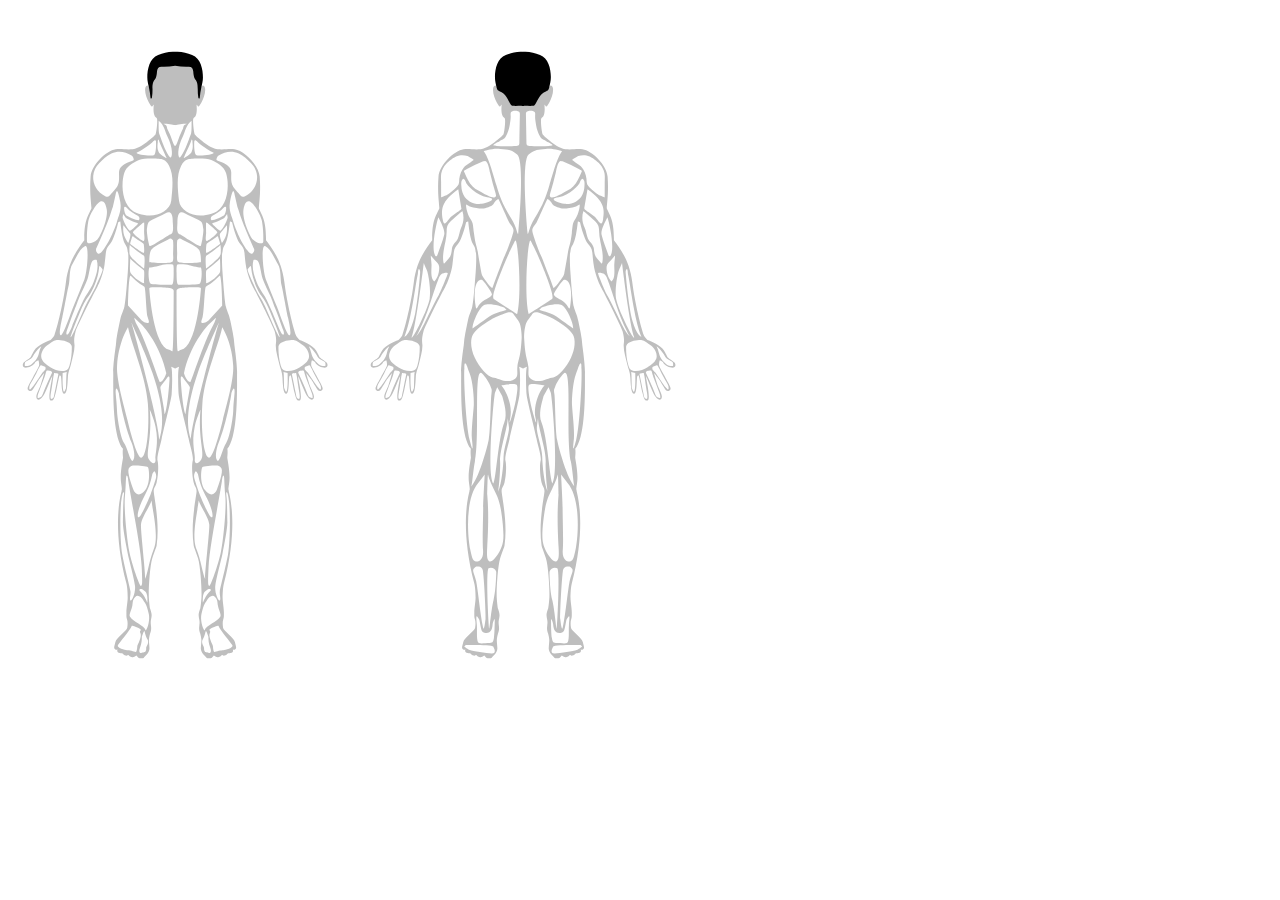
<file: index.html>
<!DOCTYPE html>
<html lang="en">
<head>
    <meta charset="UTF-8">
    <meta name="viewport" content="width=device-width, initial-scale=1.0">
    <title>Document</title>
    <link rel="stylesheet" href="layout/css/master.css">
</head>
<body>
    <div class="test">
<?xml version="1.0" encoding="UTF-8" standalone="no"?>
<!-- Created with Inkscape (http://www.inkscape.org/) -->

<svg
   xmlns:dc="http://purl.org/dc/elements/1.1/"
   xmlns:cc="http://creativecommons.org/ns#"
   xmlns:rdf="http://www.w3.org/1999/02/22-rdf-syntax-ns#"
   xmlns:svg="http://www.w3.org/2000/svg"
   xmlns="http://www.w3.org/2000/svg"
   xmlns:sodipodi="http://sodipodi.sourceforge.net/DTD/sodipodi-0.dtd"
   xmlns:inkscape="http://www.inkscape.org/namespaces/inkscape"
   version="1.1"
   id="svg3756"
   xml:space="preserve"
   width="700"
   viewBox="0 0 2666.6667 2666.6667"
   sodipodi:docname="pathing.svg"
   inkscape:version="0.92.3 (2405546, 2018-03-11)"><metadata
     id="metadata3762"><rdf:RDF><cc:Work
         rdf:about=""><dc:format>image/svg+xml</dc:format><dc:type
           rdf:resource="http://purl.org/dc/dcmitype/StillImage" /><dc:title></dc:title></cc:Work></rdf:RDF></metadata><defs
     id="defs3760"><clipPath
       clipPathUnits="userSpaceOnUse"
       id="clipPath3774"><path
         d="M 0,2000 H 2000 V 0 H 0 Z"
         id="path3772"
         inkscape:connector-curvature="0" /></clipPath></defs><sodipodi:namedview
     pagecolor="#ffffff"
     bordercolor="#666666"
     borderopacity="1"
     objecttolerance="10"
     gridtolerance="10"
     guidetolerance="10"
     inkscape:pageopacity="0"
     inkscape:pageshadow="2"
     inkscape:window-width="1600"
     inkscape:window-height="829"
     id="namedview3758"
     showgrid="false"
     inkscape:zoom="0.088499997"
     inkscape:cx="1333.3334"
     inkscape:cy="1333.3334"
     inkscape:window-x="-8"
     inkscape:window-y="-8"
     inkscape:window-maximized="1"
     inkscape:current-layer="g3764" /><g
     id="g3764"
     inkscape:groupmode="layer"
     inkscape:label="anatomical-6826992"
     transform="matrix(1.3333333,0,0,-1.3333333,0,2666.6667)"><path
       d="M 0,0 H 2000 V 2000 H 0 Z"
       style="fill:#ffffff;fill-opacity:1;fill-rule:nonzero;stroke:none"
       id="path3766"
       inkscape:connector-curvature="0" /><g
       id="g3768"
       transform="translate(-25.423685,8.4745789)"><g
         id="g3770"
         clip-path="url(#clipPath3774)"><g
           id="g3776"
           transform="translate(1930.2197,978.0352)"><path
             d="m 0,0 c -2.438,2.561 -15.485,10.975 -18.655,14.267 -3.171,3.292 -3.171,5.852 -11.949,20.972 -8.78,15.12 -41.519,28.532 -45.177,29.264 -3.658,0.732 -10.791,9.694 -12.62,14.632 -7.542,20.364 -25.241,89.988 -32.922,152.174 -7.683,62.186 -36.581,97.303 -52.311,118.885 0.733,59.626 -12.942,72.046 -20.484,91.085 0.731,14.998 5.939,47.589 2.421,90.435 -2.787,33.937 -45.22,74.419 -71.558,78.078 -17.056,2.369 -26.46,-1.708 -48.529,0 -22.07,1.707 -63.406,38.774 -65.601,43.164 -2.194,4.39 -6.828,40.97 -3.414,45.604 3.414,4.633 3.902,0.243 7.316,9.754 3.414,9.511 1.574,26.611 1.574,26.611 0,0 0.905,3.648 1.535,1.129 0.366,-1.463 1.098,-2.988 2.744,-3.841 2.555,-1.324 5.734,4.836 9.084,10.669 8.91,15.514 17.256,45.113 4.939,48.835 -2.243,0.677 -5.488,-5.122 -5.488,-5.122 0,2.927 2.927,29.996 -1.463,46.823 -3.516,13.478 -16.678,26.953 -27.069,35.117 -12.693,9.973 -38.581,10.676 -45.026,10.726 v 0.005 c -0.134,0 -0.37,-0.002 -0.574,-0.002 -0.203,0 -0.439,0.002 -0.573,0.002 v -0.005 c -6.445,-0.05 -32.333,-0.753 -45.026,-10.726 -10.391,-8.164 -23.554,-21.639 -27.07,-35.117 -4.389,-16.827 -1.462,-43.896 -1.462,-46.823 0,0 -3.246,5.799 -5.488,5.122 -12.317,-3.722 -3.971,-33.321 4.939,-48.835 3.35,-5.833 6.529,-11.993 9.084,-10.669 1.646,0.853 2.378,2.378 2.743,3.841 0.63,2.519 1.536,-1.129 1.536,-1.129 0,0 -1.841,-17.1 1.573,-26.611 3.414,-9.511 3.903,-5.121 7.317,-9.754 3.414,-4.634 -1.219,-41.214 -3.414,-45.604 -2.196,-4.39 -43.531,-41.457 -65.601,-43.164 -22.07,-1.708 -31.474,2.369 -48.529,0 -26.338,-3.659 -68.772,-44.141 -71.558,-78.078 -3.518,-42.846 1.69,-75.437 2.421,-90.435 -7.542,-19.039 -21.217,-31.459 -20.485,-91.085 -15.73,-21.582 -44.627,-56.699 -52.31,-118.885 -7.682,-62.186 -25.38,-131.81 -32.922,-152.174 -1.829,-4.938 -8.962,-13.9 -12.62,-14.632 -3.658,-0.732 -36.397,-14.144 -45.177,-29.264 -8.779,-15.12 -8.779,-17.68 -11.949,-20.972 -3.17,-3.292 -16.218,-11.706 -18.656,-14.267 -2.439,-2.561 -4.146,-12.193 2.683,-13.778 6.828,-1.585 25.087,2.378 31.032,15.729 7.133,4.664 8.871,4.755 8.871,4.755 0,0 2.408,-7.315 2.042,-13.169 -0.365,-5.852 -12.376,-23.776 -17.132,-34.385 -4.755,-10.608 -19.021,-30.178 -15.181,-35.666 3.841,-5.486 9.328,-4.572 11.706,-2.743 2.378,1.829 15.912,24.783 18.565,28.807 3.017,3.932 14.357,18.564 16.369,20.76 -3.23,-13.353 -8.475,-29.082 -10.547,-35.3 -2.073,-6.219 -11.74,-24.941 -11.828,-31.338 -0.122,-8.901 6.022,-10.872 10.121,-8.169 11.462,7.559 17.897,26.93 20.729,32.557 4.794,9.525 9.999,26.459 14.876,34.262 -1.219,-9.51 -4.196,-22.618 -5.792,-33.715 -0.808,-5.611 -5.728,-34.502 0.548,-36.396 9.694,-2.927 10.974,8.23 14.815,21.399 3.842,13.169 8.597,45.725 11.523,50.663 4.39,-0.914 3.73,-4.015 4.573,-12.802 1.106,-11.541 0.182,-40.239 8.596,-40.239 8.413,0 9.024,28.899 10.12,46.457 1.098,17.558 6.828,26.826 9.755,41.213 2.927,14.389 9.742,34.377 9.267,51.213 -0.221,7.818 -3.536,14.754 3.171,39.75 4.114,15.338 55.845,116.569 61.663,126.08 6.301,10.301 18.081,40.97 21.008,64.381 2.926,23.411 2.438,24.387 3.902,35.605 1.463,11.218 6,16.161 11.705,22.923 6.585,7.804 16.096,30.972 23.411,62.553 3.414,0.121 4.459,2.941 6.097,1.828 0,0 4.39,-49.992 13.413,-63.893 9.022,-13.9 6.341,-19.022 8.291,-24.143 1.951,-5.121 0.977,-38.531 -0.487,-57.065 -1.463,-18.534 -5.731,-83.159 -9.755,-98.522 -4.024,-15.364 -9.024,-21.948 -12.925,-41.458 -3.901,-19.509 -10.121,-45.047 -11.462,-69.014 0,0 -8.196,-56.878 -7.437,-78.282 0.812,-22.932 -5.123,-178.877 27.8,-216.92 -1.585,-7.438 -0.122,-20.364 0.122,-24.265 0.244,-3.902 -9.267,-44.384 -5.609,-71.453 3.658,-27.07 2.194,-17.681 1.463,-24.449 -0.732,-6.767 -29.995,-97.485 13.901,-264.535 2.622,-9.982 3.658,-30.118 3.658,-40.726 0,-10.608 -3.658,-31.458 -3.658,-41.335 0,-9.877 -0.366,-14.632 1.828,-20.851 2.196,-6.219 1.83,-16.461 0.367,-24.143 -1.463,-7.682 -31.094,-28.533 -33.655,-39.872 -2.559,-11.34 -5.852,-17.924 -1.096,-21.216 4.755,-3.293 6.95,0 6.95,0 0,0 -1.829,-5.488 1.098,-8.414 2.925,-2.927 11.705,-2.561 11.705,-2.561 0,0 2.926,-0.731 4.755,-3.658 1.83,-2.926 9.511,-4.39 11.34,-2.561 1.828,1.83 2.926,1.679 4.39,-0.806 0.791,-1.344 4.043,-2.924 6.862,-4.092 2.711,-1.123 5.789,-0.879 8.288,0.659 l 5.701,3.508 c 0,0 4.754,-5.487 5.852,-5.853 1.098,-0.366 12.438,-4.389 15.364,0 2.926,4.39 16.826,14.998 16.095,27.435 -0.731,12.438 -1.829,19.388 -1.463,23.777 0.365,4.39 1.463,10.975 3.292,17.559 1.829,6.584 4.024,9.511 2.561,21.948 -1.463,12.437 -0.366,13.169 -0.366,15.363 0,2.196 1.829,8.048 2.195,14.632 0.366,6.585 -4.756,20.119 -4.756,20.119 0,0 -2.194,13.169 -3.292,31.094 -1.098,17.924 2.56,88.524 9.877,111.936 7.315,23.411 11.607,30.74 12.437,36.58 8.779,61.82 -5.479,128.384 -8.047,151.93 -1.464,13.412 4.389,14.875 8.047,28.41 3.658,13.534 6.584,47.188 2.561,62.186 -2.952,11.003 10.242,51.212 12.071,63.65 1.829,12.436 26.948,108.642 28.288,125.836 1.342,17.192 3.049,70.517 -1.463,78.565 2.148,0 8.305,-4.273 10.927,-5.017 0.113,-0.096 0.304,-0.116 0.531,-0.098 0.228,-0.018 0.418,0.002 0.532,0.098 2.622,0.744 8.779,5.017 10.926,5.017 -4.511,-8.048 -2.804,-61.373 -1.463,-78.565 1.341,-17.194 26.46,-113.4 28.289,-125.836 1.829,-12.438 15.023,-52.647 12.071,-63.65 -4.024,-14.998 -1.098,-48.652 2.56,-62.186 3.659,-13.535 9.511,-14.998 8.048,-28.41 -2.568,-23.546 -16.827,-90.11 -8.048,-151.93 0.83,-5.84 5.122,-13.169 12.438,-36.58 7.316,-23.412 10.974,-94.012 9.877,-111.936 -1.098,-17.925 -3.292,-31.094 -3.292,-31.094 0,0 -5.122,-13.534 -4.756,-20.119 0.366,-6.584 2.195,-12.436 2.195,-14.632 0,-2.194 1.097,-2.926 -0.366,-15.363 -1.463,-12.437 0.732,-15.364 2.561,-21.948 1.829,-6.584 2.926,-13.169 3.292,-17.559 0.366,-4.389 -0.732,-11.339 -1.463,-23.777 -0.732,-12.437 13.169,-23.045 16.095,-27.435 2.926,-4.389 14.266,-0.366 15.364,0 1.097,0.366 5.852,5.853 5.852,5.853 l 5.701,-3.508 c 2.498,-1.538 5.577,-1.782 8.288,-0.659 2.819,1.168 6.071,2.748 6.862,4.092 1.463,2.485 2.56,2.636 4.39,0.806 1.829,-1.829 9.51,-0.365 11.339,2.561 1.83,2.927 4.756,3.658 4.756,3.658 0,0 8.78,-0.366 11.705,2.561 2.927,2.926 1.098,8.414 1.098,8.414 0,0 2.194,-3.293 6.95,0 4.756,3.292 1.463,9.876 -1.097,21.216 -2.561,11.339 -32.191,32.19 -33.654,39.872 -1.463,7.682 -1.829,17.924 0.366,24.143 2.195,6.219 1.829,10.974 1.829,20.851 0,9.877 -3.658,30.727 -3.658,41.335 0,10.608 1.035,30.744 3.658,40.726 43.896,167.05 14.632,257.768 13.9,264.535 -0.731,6.768 -2.194,-2.621 1.464,24.449 3.658,27.069 -5.854,67.551 -5.61,71.453 0.245,3.901 1.707,16.827 0.123,24.265 32.921,38.043 26.987,193.988 27.8,216.92 0.759,21.404 -7.437,78.282 -7.437,78.282 -1.341,23.967 -7.561,49.505 -11.462,69.014 -3.902,19.51 -8.901,26.094 -12.925,41.458 -4.024,15.363 -8.292,79.988 -9.755,98.522 -1.463,18.534 -2.438,51.944 -0.488,57.065 1.951,5.121 -0.732,10.243 8.292,24.143 9.023,13.901 13.412,63.893 13.412,63.893 1.639,1.113 2.683,-1.707 6.097,-1.828 7.316,-31.581 16.827,-54.749 23.412,-62.553 5.705,-6.762 10.242,-11.705 11.705,-22.923 1.463,-11.218 0.975,-12.194 3.902,-35.605 2.926,-23.411 14.707,-54.08 21.008,-64.381 5.817,-9.511 57.548,-110.742 61.663,-126.08 6.706,-24.996 3.391,-31.932 3.17,-39.75 -0.475,-16.836 6.341,-36.824 9.268,-51.213 2.925,-14.387 8.657,-23.655 9.755,-41.213 1.096,-17.558 1.707,-46.457 10.12,-46.457 8.413,0 7.49,28.698 8.596,40.239 0.842,8.787 0.183,11.888 4.573,12.802 2.926,-4.938 7.681,-37.494 11.522,-50.663 3.841,-13.169 5.121,-24.326 14.815,-21.399 6.277,1.894 1.356,30.785 0.548,36.396 -1.595,11.097 -4.572,24.205 -5.791,33.715 4.877,-7.803 10.082,-24.737 14.876,-34.262 2.832,-5.627 9.267,-24.998 20.729,-32.557 4.098,-2.703 10.242,-0.732 10.12,8.169 -0.087,6.397 -9.754,25.119 -11.827,31.338 -2.073,6.218 -7.317,21.947 -10.548,35.3 2.013,-2.196 13.352,-16.828 16.37,-20.76 2.652,-4.024 16.187,-26.978 18.564,-28.807 2.378,-1.829 7.865,-2.743 11.707,2.743 3.84,5.488 -10.426,25.058 -15.181,35.666 -4.756,10.609 -16.767,28.533 -17.132,34.385 -0.366,5.854 2.042,13.169 2.042,13.169 0,0 1.737,-0.091 8.871,-4.755 C -27.77,-11.4 -9.511,-15.363 -2.682,-13.778 4.146,-12.193 2.439,-2.561 0,0"
             style="fill:#bebebe;fill-opacity:1;fill-rule:nonzero;stroke:none"
             id="path3778"
             inkscape:connector-curvature="0" /></g><g
           id="g3780"
           transform="translate(1545.4551,1857.3008)"><path
             d="m 0,0 c -15.583,5.6 -30.24,10.669 -48.606,9.092 -0.1,-0.009 -0.189,-0.133 -0.279,-0.24 -0.09,0.107 -0.178,0.231 -0.278,0.24 C -67.529,10.669 -82.187,5.6 -97.77,0 c -24.204,-8.699 -31.433,-41.172 -30.929,-64.6 0,-9.673 2.511,-19.286 4.646,-28.651 2.188,-9.598 6.447,-9.54 8.105,-10.088 25.423,-8.414 27.025,-41.614 38.225,-42.067 7.989,-0.324 17.072,0.051 25.145,0.021 0.269,-0.069 0.532,-0.156 0.828,-0.142 0.925,0.044 1.894,0.069 2.865,0.092 0.973,-0.023 1.942,-0.048 2.865,-0.092 0.296,-0.014 0.56,0.073 0.829,0.142 8.073,0.03 17.157,-0.345 25.144,-0.021 11.2,0.453 12.803,33.653 38.227,42.067 1.657,0.548 5.916,0.49 8.104,10.088 2.135,9.365 4.646,18.978 4.646,28.651 C 31.434,-41.172 24.204,-8.699 0,0"
             style="fill:#000;fill-opacity:1;fill-rule:nonzero;stroke:none"
             id="path3782"
             inkscape:connector-curvature="0" /></g><g
           id="g3784"
           transform="translate(1333.3613,171.626)"><path
             d="m 0,0 c 7.316,0 76.087,1.463 78.525,-4.39 2.44,-5.853 10.438,-19.997 -4.292,-19.997 -14.729,0 -55.211,6.828 -62.527,9.754 C 4.39,-11.706 -4.39,-4.39 -4.39,-4.39 Z"
             style="fill:#FFF;fill-opacity:1;fill-rule:nonzero;stroke:none"
             id="path3786"
             inkscape:connector-curvature="0" /></g><g
           id="g3788"
           transform="translate(1404.8633,1101.0059)"><path
             d="m 0,0 c -26.569,-15.852 -41.536,-27.07 -50.529,-41.702 -8.992,-14.632 -7.316,-40.969 4.878,-67.307 12.193,-26.338 37.555,-55.851 50.724,-55.851 13.168,0 34.751,-16.721 57.065,-8.164 19.375,7.428 11.867,20.814 13.852,38.328 2.769,24.42 8.827,23.005 12.119,80.923 0.793,13.944 -2.376,37.19 -6.277,44.994 C 77.93,-0.976 69.941,9.023 66.527,13.413 63.113,17.802 60.919,27.446 32.386,14.875 20.569,9.669 16.996,10.14 0,0"
             style="fill:#FFF;fill-opacity:1;fill-rule:nonzero;stroke:none"
             id="path3790"
             inkscape:connector-curvature="0" /></g><g
           id="g3792"
           transform="translate(1384.3301,1582.4004)"><path
             d="m 0,0 c 13.169,-13.9 28.076,-68.538 36.58,-97.303 9.801,-33.149 16.87,-53.575 42.433,-95.109 17.188,-27.926 16.095,-46.09 19.754,-43.164 5.121,56.333 16.827,209.97 -2.927,226.065 C 76.087,6.584 69.502,3.658 47.555,6.584 25.606,9.511 0,0 0,0"
             style="fill:#FFF;fill-opacity:1;fill-rule:nonzero;stroke:none"
             class="upper-back"
             inkscape:connector-curvature="0" /></g><g
           id="g3796"
           transform="translate(1335.4443,1530.9487)"><path
             d="m 0,0 c 15.414,8.508 31.428,15.995 47.835,22.374 1.758,0.683 3.598,1.365 5.476,1.193 C 61.928,22.775 65.704,-4 67.258,-10.19 c 4.967,-19.796 9.823,-39.612 16.013,-59.073 7.54,-23.704 -27.494,-3.664 -34.385,0 -11.218,5.965 -22.018,10.418 -31.313,19.555 -11.158,10.969 -16.698,25.493 -23.056,39.445 -2.146,4.708 -3.054,5.413 1.661,8.114 C -2.554,-1.423 -1.279,-0.707 0,0"
             style="fill:#FFF;fill-opacity:1;fill-rule:nonzero;stroke:none"
             id="path3798"
             inkscape:connector-curvature="0" /></g><g
           id="g3800"
           transform="translate(1350.7725,1561.4424)"><path
             d="m 0,0 c -4.867,3.121 -11.608,6.842 -12.604,7.182 -7.36,2.514 -15.444,2.966 -23.089,1.664 -12.532,-2.136 -25.355,-12.586 -34.714,-20.808 -6.066,-5.328 -11.759,-14.81 -14.731,-22.316 -4.594,-11.606 -2.84,-21.367 -2.816,-33.546 l 0.085,-43.204 c 0,-0.112 15.076,6.049 16.481,6.835 7.84,4.384 14.756,10.108 21.376,16.137 5.792,5.276 13.579,12.466 13.579,20.978 0,12.828 3.012,25.781 9.956,36.672 7.811,12.25 20.7,17.169 31.498,26.173 C 5.535,-3.804 3.163,-2.029 0,0"
             style="fill:#FFF;fill-opacity:1;fill-rule:nonzero;stroke:none"
             class="shoulders-back"
             inkscape:connector-curvature="0" /></g><g
           id="g3804"
           transform="translate(1334.8574,1491.0933)"><path
             d="m 0,0 c 0.363,-0.769 0.686,-1.396 0.96,-1.801 4.668,-6.882 10.665,-12.806 17.225,-17.883 11.838,-9.16 26.247,-18.508 41.165,-20.941 8.595,-1.402 11.614,-2.408 13.9,-3.688 2.286,-1.281 -2.012,-5.122 -2.012,-5.579 0,-0.458 -13.23,-7.56 -27.376,-9.267 -21.024,-2.537 -42.409,6.701 -52.014,26.118 -3.634,7.345 -5.456,15.493 -5.869,23.652 -0.342,6.75 -1.722,14.365 2.869,20.108 C -6.627,16.381 -2.403,5.087 0,0"
             style="fill:#FFF;fill-opacity:1;fill-rule:nonzero;stroke:none"
             id="path3806"
             inkscape:connector-curvature="0" /></g><g
           id="g3808"
           transform="translate(1311.9014,1473.3916)"><path
             d="m 0,0 c -49.49,-35.117 -48.773,-57.553 -44.384,-86.33 3.995,-26.19 15.804,2.136 23.722,7.965 5.765,4.245 11.608,8.31 17.278,12.691 1.859,1.436 12.862,8.189 12.485,11.048 C 8.779,-52.188 0,0 0,0"
             style="fill:#FFF;fill-opacity:1;fill-rule:nonzero;stroke:none"
             class="triceps"
             inkscape:connector-curvature="0" /></g><g
           id="g3812"
           transform="translate(1319.2158,1408.2773)"><path
             d="m 0,0 c -9.942,-8.324 -19.722,-16.918 -28.985,-25.997 -9.291,-9.105 -11.234,-15.678 -11.396,-28.953 -0.234,-19.144 -5.97,-37.599 -8.828,-56.403 -1.452,-9.547 -2.213,-19.277 -0.97,-28.894 1.464,-11.327 3.647,-5.854 8.7,-0.346 2.554,2.786 5.07,5.615 7.419,8.578 7.247,9.139 7.363,17.055 8.821,28.495 1.598,12.534 11.206,17.104 16.827,28.532 3.513,7.142 5.445,22.536 8.959,29.677 7.301,14.839 9.277,31.799 4.21,47.507 C 4.757,2.196 0.002,0.001 0,0"
             style="fill:#FFF;fill-opacity:1;fill-rule:nonzero;stroke:none"
             class="triceps"
             inkscape:connector-curvature="0" /></g><g
           id="g3816"
           transform="translate(1426.5195,1446.0786)"><path
             d="m 0,0 c 7.804,-14.422 24.387,-54.417 30.239,-65.635 5.853,-11.218 14.632,-15.607 12.681,-27.313 -1.95,-11.705 -17.663,-54.348 -24.387,-68.492 -6.722,-14.145 -16.583,-42.921 -21.948,-55.88 -5.723,-13.825 -10.73,-28.777 -13.168,-36.093 -1.976,-5.924 -20.9,21.093 -28.029,31.586 -1.775,2.613 -2.985,5.549 -3.556,8.656 -1.947,10.595 -6.847,37.607 -10.849,62.671 -2.318,14.521 -6.828,20.484 -10.729,52.675 -3.902,32.19 -1.951,26.825 -11.706,43.408 -9.755,16.584 -12.194,38.043 -10.242,38.531 13.169,-9.754 27.19,-9.529 36.848,-11.218 2.618,-0.457 10.819,-1.63 20.704,1.689 16.4,5.506 18.92,8.294 22.334,14.635 C -8.394,-4.44 0,0 0,0"
             style="fill:#FFF;fill-opacity:1;fill-rule:nonzero;stroke:none"
             class="dir-back"
             inkscape:connector-curvature="0" /></g><g
           id="g3820"
           transform="translate(1378.6836,1214.9648)"><path
             d="m 0,0 c 1.347,-0.397 2.57,-1.315 3.828,-2.719 5.165,-5.763 9.953,-11.863 14.327,-18.247 4.112,-6.001 9.659,-13.075 11.269,-20.315 1.293,-5.82 -16.174,-13.654 -19.78,-15.971 -8.812,-5.664 -16.343,-12.45 -21.69,-21.573 -3.183,-5.429 -4.292,-2.295 -4.987,2.178 -2.089,13.431 -3.714,27.614 -2.567,41.428 0.968,11.651 2.659,29.87 14.922,34.769 C -2.879,0.269 -1.376,0.406 0,0"
             style="fill:#FFF;fill-opacity:1;fill-rule:nonzero;stroke:none"
             id="path3822"
             inkscape:connector-curvature="0" /></g><g
           id="g3824"
           transform="translate(1434.9326,913.2275)"><path
             d="m 0,0 c 8.779,-7.804 33.313,-50.986 25.509,-92.932 -7.804,-41.945 12.108,26.853 16.558,53.791 3.518,21.297 5.71,37.556 1.707,41.092 C 37.491,7.501 0,0 0,0"
             style="fill:#FFF;fill-opacity:1;fill-rule:nonzero;stroke:none"
             class="back-legs"
             inkscape:connector-curvature="0" /></g><g
           id="g3828"
           transform="translate(1329.46,962.7324)"><path
             d="m 0,0 c -2.927,-19.021 3.901,-162.903 15.119,-206.312 11.219,-43.409 8.671,-17.071 6.287,4.39 -2.385,21.46 4.444,76.574 5.419,96.083 0.976,19.51 -2.927,67.796 -11.218,88.769 C 7.315,3.902 8.779,4.878 3.901,12.193 -0.976,19.51 0,0 0,0"
             style="fill:#FFF;fill-opacity:1;fill-rule:nonzero;stroke:none"
             class="back-legs"
             inkscape:connector-curvature="0" /></g><g
           id="g3832"
           transform="translate(1359.3584,694.9658)"><path
             d="m 0,0 c -5.062,-24.838 -7.95,-68.771 -10.39,-70.722 20.973,22.436 44.276,105.032 49.749,132.664 5.407,27.288 5.488,117.118 7.926,131.75 2.44,14.632 -0.192,13.554 -2.458,21.399 -3.294,11.405 -16.702,29.927 -23.599,36.824 C -5.11,278.253 15.461,75.851 0,0"
             style="fill:#FFF;fill-opacity:1;fill-rule:nonzero;stroke:none"
             class="back-legs"
             inkscape:connector-curvature="0" /></g><g
           id="g3836"
           transform="translate(1453.3447,819.8262)"><path
             d="m 0,0 c 0,-25.85 -23.411,-93.157 -21.948,-123.397 1.463,-30.24 -4.655,-82.915 -5.63,-87.305 10.242,23.899 15.114,75.599 15.601,100.962 0.489,25.362 17.342,69.258 15.391,83.89 C 1.463,-11.218 0,0 0,0"
             style="fill:#FFF;fill-opacity:1;fill-rule:nonzero;stroke:none"
             class="back-legs"
             inkscape:connector-curvature="0" /></g><g
           id="g3840"
           transform="translate(1368.9668,634.2432)"><path
             d="m 0,0 c -39.507,-46.092 -29.635,-159.002 -23.051,-188.998 6.585,-29.996 7.443,-35.258 21.258,-35.067 5.419,0.075 17.644,7.753 15.449,32.628 -2.195,24.875 0.488,93.823 0.488,121.447 0,16.094 4.389,94.519 4.389,94.519 z"
             style="fill:#FFF;fill-opacity:1;fill-rule:nonzero;stroke:none"
             class="back-legs-under"
             inkscape:connector-curvature="0" /></g><g
           id="g3844"
           transform="translate(1394.6563,601.8086)"><path
             d="m 0,0 c 5.467,-57.065 1.138,-128.232 0,-149.735 -1.084,-20.485 -2.114,-39.95 7.641,-41.901 9.755,-1.951 33.245,29.098 37.634,57.63 3.49,22.676 -2.62,71.076 -6.584,92.548 C 33.075,-11.039 26.069,0 18.479,15.607 10.891,31.215 3.696,48.773 2.416,56.089 1.136,63.405 0,0 0,0"
             style="fill:#FFF;fill-opacity:1;fill-rule:nonzero;stroke:none"
             class="back-legs-under"
             inkscape:connector-curvature="0" /></g><g
           id="g3848"
           transform="translate(1372.1475,243.4443)"><path
             d="m 0,0 c 5.364,-23.898 4.102,-34.687 14.388,-36.824 18.778,-3.902 22.435,11.219 23.411,22.924 0.975,11.706 6.341,16.583 6.341,16.583 0,0 -0.181,-43.413 -2.439,-54.139 -1.951,-9.267 -1.855,-14.86 -11.861,-14.86 -14.07,0 -24.122,-2.332 -31.06,-0.016 -7.85,2.622 -4.77,35.274 -5.852,50.48 C -8.322,1.707 -9.143,5.239 -8.167,9.629 -7.191,14.019 0,0 0,0"
             style="fill:#FFF;fill-opacity:1;fill-rule:nonzero;stroke:none"
             id="path3850"
             inkscape:connector-curvature="0" /></g><g
           id="g3852"
           transform="translate(1369.3613,395.7314)"><path
             d="m 0,0 c 6.631,-0.167 12.141,-5.211 12.962,-11.793 4.719,-37.853 8.491,-131.562 7.616,-137.689 -0.975,-6.829 -4.287,-38.961 -7.316,-24.269 -8.902,43.168 -14.2,105.78 -19.51,131.692 -5.121,24.997 -14.145,31.093 -4.39,38.897 C -5.66,0.819 -6.542,0.164 0,0"
             style="fill:#FFF;fill-opacity:1;fill-rule:nonzero;stroke:none"
             id="path3854"
             inkscape:connector-curvature="0" /></g><g
           id="g3856"
           transform="translate(1398.208,390.6191)"><path
             d="m 0,0 c -8.142,-9.268 0.521,-172.454 1.974,-172.556 1.463,-0.102 5.365,52.573 12.68,82.812 7.317,30.24 7.592,79.865 7.561,79.989 C 19.268,1.938 6.119,4.187 0,0"
             style="fill:#FFF;fill-opacity:1;fill-rule:nonzero;stroke:none"
             id="path3858"
             inkscape:connector-curvature="0" /></g><g
           id="g3860"
           transform="translate(1416.8154,891.9307)"><path
             d="m 0,0 c -4.613,-19.917 -23.013,-234.999 -4.613,-258.907 7.803,13.169 13.527,128.274 31.342,174.609 9.249,24.056 -0.732,55.358 -5.076,71.941 C 20.244,-6.978 6.289,15.688 6.289,15.688 Z"
             style="fill:#FFF;fill-opacity:1;fill-rule:nonzero;stroke:none"
             class="back-legs"
             inkscape:connector-curvature="0" /></g><g
           id="g3864"
           transform="translate(1255.2021,1393.647)"><path
             d="m 0,0 c -6.341,-17.521 -17.925,-75.355 -12.558,-100.237 1.257,-5.826 5.822,-18.419 9.932,-6.56 6.459,18.638 14.603,37.368 19.168,56.585 C 19.548,-37.561 7.682,-15.729 0,0"
             style="fill:#FFF;fill-opacity:1;fill-rule:nonzero;stroke:none"
             class="triceps"
             inkscape:connector-curvature="0" /></g><g
           id="g3868"
           transform="translate(1233.7207,1277.3564)"><path
             d="m 0,0 c 0.587,-6.444 1.681,-12.832 1.801,-19.384 0.23,-12.562 -4.01,-38.748 7.91,-47.697 10.561,9.999 14.813,27.624 14,41.682 -0.467,8.063 -8.067,13.412 -13.031,19.243 C 6.921,-1.741 3.238,2.743 -0.369,7.281 -0.369,4.839 -0.22,2.416 0,0"
             style="fill:#FFF;fill-opacity:1;fill-rule:nonzero;stroke:none"
             id="path3870"
             inkscape:connector-curvature="0" /></g><g
           id="g3872"
           transform="translate(1213.3789,1263.1777)"><path
             d="m 0,0 c -3.902,-32.678 -22.436,-180.218 -34.629,-211.921 -0.975,-15.12 45.907,77.733 51.395,108.643 4.35,24.51 -3.11,72.063 -8.475,83.769 C 2.926,-7.804 0,0 0,0"
             style="fill:#FFF;fill-opacity:1;fill-rule:nonzero;stroke:none"
             class="tri-under-back"
             inkscape:connector-curvature="0" /></g><g
           id="g3876"
           transform="translate(1264.3467,1231.4751)"><path
             d="m 0,0 c -4.633,-3.658 -7.246,-9.667 -7.469,-10.248 -21.967,-57.317 -30.918,-101.615 -57.156,-152.412 -1.751,-3.391 -5.148,-12.896 -9.267,-14.131 14.632,4.39 37.312,67.419 66.118,117.672 6.257,10.917 23.869,54.726 25.333,60.582 C 18.663,5.894 3.873,3.057 0,0"
             style="fill:#FFF;fill-opacity:1;fill-rule:nonzero;stroke:none"
             class="tri-under-back"
             inkscape:connector-curvature="0" /></g><g
           id="g3880"
           transform="translate(1196.4297,1231.7188)"><path
             d="m 0,0 c -7.315,-30.24 -16.964,-124.495 -38.42,-180.462 17.559,11.706 28.3,53.406 31.226,70.478 C -0.993,-73.814 3.965,-33.971 6.429,2.59 6.673,6.2 6.769,12.729 2.463,13.853 0.38,9.747 0.68,4.506 0,0"
             style="fill:#FFF;fill-opacity:1;fill-rule:nonzero;stroke:none"
             class="tri-under-back"
             inkscape:connector-curvature="0" /></g><g
           id="g3884"
           transform="translate(1444.0771,1134.9033)"><path
             d="m 0,0 c -7.804,4.39 -44.779,15.615 -59.503,7.316 -13.413,-7.56 -32.678,-51.098 -31.703,-66.088 15.948,9.754 46.944,35.25 61.089,40.97 14.144,5.719 35.971,11.461 35.971,11.461 z"
             style="fill:#FFF;fill-opacity:1;fill-rule:nonzero;stroke:none"
             id="path3886"
             inkscape:connector-curvature="0" /></g><g
           id="g3888"
           transform="translate(1476.2686,1326.5835)"><path
             d="m 0,0 c -1.903,3.918 -4.878,-6.829 -10.73,-17.071 -5.853,-10.242 -26.338,-59.016 -30.24,-69.746 -1.892,-5.203 -30.483,-74.014 -22.07,-79.501 24.42,-15.926 66.941,-43.165 66.941,-43.165 C 16.583,-159.978 8.291,-17.071 0,0"
             style="fill:#FFF;fill-opacity:1;fill-rule:nonzero;stroke:none"
             class="center-back"
             inkscape:connector-curvature="0" /></g><g
           id="g3892"
           transform="translate(1462.4277,1693.4702)"><path
             d="m 0,0 c -1.467,-2.772 -0.996,-6.648 -0.787,-10.233 0.468,-8.021 -1.568,-17.824 -2.688,-25.847 -1.451,-10.419 -6.302,-24.128 -11.339,-33.288 -4.553,-8.282 -9.734,-8.324 -17.803,-13.458 -4.856,-3.09 -7.024,-3.206 -11.912,-6.237 -1.068,-0.662 -6.464,-3.765 -5.92,-5.282 0.491,-1.367 8.287,-1.577 9.735,-1.738 14.34,-1.589 28.801,-1.075 43.186,-0.563 4.337,0.155 8.673,0.31 13.009,0.465 1.891,0.067 3.893,0.169 5.465,1.222 2.733,1.83 3.063,5.648 3.118,8.937 0.48,28.091 0.96,52.118 1.44,80.209 0.041,2.41 -0.003,5.065 -1.596,6.875 C 22.873,2.239 21.344,2.848 19.84,3.287 14.785,4.761 9.309,4.751 4.26,3.259 2.086,2.617 0.773,1.462 0,0"
             style="fill:#FFF;fill-opacity:1;fill-rule:nonzero;stroke:none"
             id="path3894"
             inkscape:connector-curvature="0" /></g><g
           id="g3896"
           transform="translate(1158.5713,1042.9629)"><path
             d="m 0,0 c 2.016,0.35 4.048,0.44 6.087,0.199 11.62,-1.376 31.866,-3.718 36.481,-16.858 0.536,-1.526 0.577,-3.174 0.591,-4.792 0.155,-17.128 -1.926,-34.313 -6.336,-50.868 -0.828,-3.111 -1.795,-6.251 -3.637,-8.891 -10.401,-14.889 -38.44,-4.767 -50.171,2.661 -10.597,6.71 -26.528,17.095 -27.263,30.727 -0.654,12.117 6.595,25.124 16.354,32.044 C -19.9,-10.111 -10.162,-1.762 0,0"
             style="fill:#FFF;fill-opacity:1;fill-rule:nonzero;stroke:none"
             class="hands-back"
             inkscape:connector-curvature="0" /></g><g
           id="g3900"
           transform="translate(1175.5215,948.3398)"><path
             d="m 0,0 c -0.14,-7.747 -0.247,-15.504 -0.197,-23.252 0.045,-4.984 0.194,-9.975 0.693,-14.936 0.416,-4.127 0.516,-11.782 3.119,-15.033 1.549,-1.934 5.915,9.973 6.061,10.696 0.677,3.378 0.557,45.37 2.387,45.582 C 7.985,2.585 3.868,1.354 0,0"
             style="fill:#FFF;fill-opacity:1;fill-rule:nonzero;stroke:none"
             class="hands-back"
             inkscape:connector-curvature="0" /></g><g
           id="g3904"
           transform="translate(1151.2324,948.9727)"><path
             d="m 0,0 c -3.224,-13.53 -4.351,-27.688 -6.648,-41.412 -0.751,-4.489 -1.509,-8.978 -2.206,-13.476 -0.923,-5.951 -1.94,-10.861 -1.275,-16.982 0.062,-0.568 0.146,-1.171 0.513,-1.609 1.694,-2.02 5.722,0.037 6.962,1.573 1.368,1.695 1.922,3.897 2.271,6.048 0.974,5.981 2.393,11.888 3.602,17.835 1.831,9.012 3.554,18.047 5.378,27.063 1.12,5.539 2.24,11.078 3.359,16.617 0.137,0.673 0.267,1.404 -0.03,2.025 C 11.317,-1.05 0.033,0.135 0,0"
             style="fill:#FFF;fill-opacity:1;fill-rule:nonzero;stroke:none"
             class="hands-back"
             inkscape:connector-curvature="0" /></g><g
           id="g3908"
           transform="translate(1129.7959,954.9756)"><path
             d="m 0,0 c -1.937,-2.012 -3.242,-9.399 -3.856,-11.24 -1.682,-5.037 -3.47,-10.039 -5.313,-15.02 -3.619,-9.78 -7.456,-19.477 -11.157,-29.226 -2.469,-6.502 -5.709,-12.777 -5.623,-19.911 0.046,-3.813 4.762,-1.929 6.756,-0.986 6.386,3.024 7.198,8.043 9.597,13.963 1.856,4.577 3.756,9.138 5.671,13.691 5.939,14.117 11.959,28.178 18.732,41.921 0.253,0.513 0.509,1.038 0.568,1.607 C 15.892,-0.144 4.007,0.393 1.02,0.507 0.662,0.521 0.322,0.335 0,0"
             style="fill:#FFF;fill-opacity:1;fill-rule:nonzero;stroke:none"
             class="hands-back"
             inkscape:connector-curvature="0" /></g><g
           id="g3912"
           transform="translate(1112.9258,970.6211)"><path
             d="m 0,0 c -3.445,-2.891 -10.715,-19.328 -11.986,-21.677 -3.651,-6.746 -7.291,-13.498 -10.93,-20.25 -2.938,-5.453 -8.697,-12.602 -9.377,-18.884 -0.206,-1.545 -1.634,-10.07 2.156,-8.344 0.569,0.259 1.001,0.739 1.414,1.207 10.001,11.336 17.774,23.922 26.361,36.289 2.518,3.627 4.914,7.344 7.583,10.864 2.299,3.032 6.234,5.856 8.049,9.102 0.789,1.41 0.692,3.128 0.574,4.738 -0.042,0.578 -0.093,1.183 -0.399,1.675 -0.282,0.454 -0.747,0.757 -1.202,1.036 C 8.774,-2.121 4.974,-0.542 1.021,0.417 0.741,0.485 0.396,0.332 0,0"
             style="fill:#FFF;fill-opacity:1;fill-rule:nonzero;stroke:none"
             class="hands-back"
             inkscape:connector-curvature="0" /></g><g
           id="g3916"
           transform="translate(1110.1416,1021.2607)"><path
             d="m 0,0 c -6.097,-5.853 -16.096,-17.276 -20.241,-25.953 -4.146,-8.676 -21.948,-12.09 -22.193,-17.455 -0.243,-5.365 -1.462,-8.78 0.976,-9.024 2.439,-0.244 11.706,-0.731 17.314,4.39 5.61,5.121 9.755,8.048 13.414,13.169 3.658,5.121 6.828,11.218 8.535,19.266 C -0.488,-7.56 4.39,3.658 4.39,3.658 Z"
             style="fill:#FFF;fill-opacity:1;fill-rule:nonzero;stroke:none"
             class="hands-back"
             inkscape:connector-curvature="0" /></g><g
           id="g3920"
           transform="translate(1661.5,171.626)"><path
             d="m 0,0 c -7.316,0 -76.087,1.463 -78.525,-4.39 -2.439,-5.853 -10.438,-19.997 4.292,-19.997 14.729,0 55.212,6.828 62.527,9.754 C -4.39,-11.706 4.39,-4.39 4.39,-4.39 Z"
             style="fill:#FFF;fill-opacity:1;fill-rule:nonzero;stroke:none"
             id="path3922"
             inkscape:connector-curvature="0" /></g><g
           id="g3924"
           transform="translate(1588.2773,1101.0059)"><path
             d="m 0,0 c 26.569,-15.852 41.536,-27.07 50.529,-41.702 8.993,-14.632 7.317,-40.969 -4.877,-67.307 -12.194,-26.338 -37.556,-55.851 -50.724,-55.851 -13.169,0 -34.752,-16.721 -57.066,-8.164 -19.375,7.428 -11.867,20.814 -13.852,38.328 -2.769,24.42 -8.827,23.005 -12.119,80.923 -0.793,13.944 2.376,37.19 6.278,44.994 3.901,7.803 11.89,17.802 15.304,22.192 3.414,4.389 5.609,14.033 34.141,1.462 C -20.569,9.669 -16.996,10.14 0,0"
             style="fill:#FFF;fill-opacity:1;fill-rule:nonzero;stroke:none"
             id="path3926"
             inkscape:connector-curvature="0" /></g><g
           id="g3928"
           transform="translate(1608.8105,1582.4004)"><path
             d="m 0,0 c -13.169,-13.9 -28.076,-68.538 -36.58,-97.303 -9.8,-33.149 -16.869,-53.575 -42.433,-95.109 -17.188,-27.926 -16.095,-46.09 -19.754,-43.164 -5.121,56.333 -16.826,209.97 2.927,226.065 C -76.087,6.584 -69.502,3.658 -47.554,6.584 -25.605,9.511 0,0 0,0"
             style="fill:#FFF;fill-opacity:1;fill-rule:nonzero;stroke:none"
             class="upper-back"
             inkscape:connector-curvature="0" /></g><g
           id="g3932"
           transform="translate(1657.6963,1530.9487)"><path
             d="m 0,0 c -15.413,8.508 -31.428,15.995 -47.835,22.374 -1.757,0.683 -3.598,1.365 -5.476,1.193 C -61.928,22.775 -65.704,-4 -67.258,-10.19 c -4.967,-19.796 -9.823,-39.612 -16.013,-59.073 -7.54,-23.704 27.495,-3.664 34.385,0 11.218,5.965 22.018,10.418 31.314,19.555 11.157,10.969 16.697,25.493 23.055,39.445 2.146,4.708 3.054,5.413 -1.661,8.114 C 2.555,-1.423 1.28,-0.707 0,0"
             style="fill:#FFF;fill-opacity:1;fill-rule:nonzero;stroke:none"
             id="path3934"
             inkscape:connector-curvature="0" /></g><g
           id="g3936"
           transform="translate(1642.3682,1561.4424)"><path
             d="m 0,0 c 4.867,3.121 11.608,6.842 12.604,7.182 7.36,2.514 15.445,2.966 23.09,1.664 12.532,-2.136 25.354,-12.586 34.713,-20.808 6.066,-5.328 11.759,-14.81 14.731,-22.316 4.594,-11.606 2.84,-21.367 2.816,-33.546 l -0.085,-43.204 c 0,-0.112 -15.076,6.049 -16.48,6.835 -7.841,4.384 -14.757,10.108 -21.377,16.137 -5.792,5.276 -13.579,12.466 -13.579,20.978 0,12.828 -3.012,25.781 -9.956,36.672 -7.811,12.25 -20.7,17.169 -31.498,26.173 C -5.534,-3.804 -3.163,-2.029 0,0"
             style="fill:#FFF;fill-opacity:1;fill-rule:nonzero;stroke:none"
             class="shoulders-back"
             inkscape:connector-curvature="0" /></g><g
           id="g3940"
           transform="translate(1658.2832,1491.0933)"><path
             d="m 0,0 c -0.363,-0.769 -0.685,-1.396 -0.96,-1.801 -4.668,-6.882 -10.665,-12.806 -17.225,-17.883 -11.838,-9.16 -26.247,-18.508 -41.164,-20.941 -8.596,-1.402 -11.614,-2.408 -13.9,-3.688 -2.287,-1.281 2.012,-5.122 2.012,-5.579 0,-0.458 13.229,-7.56 27.375,-9.267 21.024,-2.537 42.409,6.701 52.014,26.118 3.634,7.345 5.456,15.493 5.869,23.652 0.343,6.75 1.722,14.365 -2.869,20.108 C 6.627,16.381 2.404,5.087 0,0"
             style="fill:#FFF;fill-opacity:1;fill-rule:nonzero;stroke:none"
             id="path3942"
             inkscape:connector-curvature="0" /></g><g
           id="g3944"
           transform="translate(1681.2393,1473.3916)"><path
             d="m 0,0 c 49.49,-35.117 48.773,-57.553 44.384,-86.33 -3.995,-26.19 -15.803,2.136 -23.721,7.965 -5.766,4.245 -11.609,8.31 -17.279,12.691 -1.859,1.436 -12.862,8.189 -12.485,11.048 C -8.779,-52.188 0,0 0,0"
             style="fill:#FFF;fill-opacity:1;fill-rule:nonzero;stroke:none"
             class="triceps"
             inkscape:connector-curvature="0" /></g><g
           id="g3948"
           transform="translate(1673.9258,1408.2773)"><path
             d="m 0,0 c 9.941,-8.324 19.721,-16.918 28.984,-25.997 9.291,-9.105 11.234,-15.678 11.396,-28.953 0.235,-19.144 5.971,-37.599 8.829,-56.403 1.451,-9.547 2.212,-19.277 0.969,-28.894 -1.464,-11.327 -3.647,-5.854 -8.699,-0.346 -2.555,2.786 -5.07,5.615 -7.419,8.578 -7.247,9.139 -7.364,17.055 -8.822,28.495 -1.598,12.534 -11.206,17.104 -16.827,28.532 -3.513,7.142 -5.445,22.536 -8.959,29.677 -7.3,14.839 -9.277,31.799 -4.21,47.507 0,0 4.756,-2.195 4.758,-2.196"
             style="fill:#FFF;fill-opacity:1;fill-rule:nonzero;stroke:none"
             class="triceps"
             inkscape:connector-curvature="0" /></g><g
           id="g3952"
           transform="translate(1566.6221,1446.0786)"><path
             d="m 0,0 c -7.804,-14.422 -24.387,-54.417 -30.24,-65.635 -5.853,-11.218 -14.632,-15.607 -12.681,-27.313 1.951,-11.705 17.663,-54.348 24.387,-68.492 6.722,-14.145 16.583,-42.921 21.948,-55.88 5.724,-13.825 10.73,-28.777 13.169,-36.093 1.975,-5.924 20.899,21.093 28.028,31.586 1.776,2.613 2.986,5.549 3.556,8.656 1.948,10.595 6.847,37.607 10.849,62.671 2.318,14.521 6.828,20.484 10.73,52.675 3.901,32.19 1.95,26.825 11.705,43.408 9.755,16.584 12.194,38.043 10.242,38.531 -13.168,-9.754 -27.19,-9.529 -36.848,-11.218 -2.617,-0.457 -10.818,-1.63 -20.704,1.689 -16.4,5.506 -18.919,8.294 -22.334,14.635 C 8.393,-4.44 0,0 0,0"
             style="fill:#FFF;fill-opacity:1;fill-rule:nonzero;stroke:none"
             class="dir-back"
             inkscape:connector-curvature="0" /></g><g
           id="g3956"
           transform="translate(1614.457,1214.9648)"><path
             d="m 0,0 c -1.347,-0.397 -2.57,-1.315 -3.828,-2.719 -5.165,-5.763 -9.953,-11.863 -14.327,-18.247 -4.112,-6.001 -9.659,-13.075 -11.268,-20.315 -1.294,-5.82 16.173,-13.654 19.78,-15.971 8.812,-5.664 16.342,-12.45 21.689,-21.573 3.183,-5.429 4.292,-2.295 4.987,2.178 2.09,13.431 3.714,27.614 2.567,41.428 C 18.632,-23.568 16.942,-5.349 4.678,-0.45 2.88,0.269 1.376,0.406 0,0"
             style="fill:#FFF;fill-opacity:1;fill-rule:nonzero;stroke:none"
             id="path3958"
             inkscape:connector-curvature="0" /></g><g
           id="g3960"
           transform="translate(1558.208,913.2275)"><path
             d="m 0,0 c -8.779,-7.804 -33.313,-50.986 -25.509,-92.932 7.804,-41.945 -12.108,26.853 -16.558,53.791 -3.518,21.297 -5.71,37.556 -1.707,41.092 C -37.491,7.501 0,0 0,0"
             style="fill:#FFF;fill-opacity:1;fill-rule:nonzero;stroke:none"
             class="back-legs"
             inkscape:connector-curvature="0" /></g><g
           id="g3964"
           transform="translate(1663.6807,962.7324)"><path
             d="m 0,0 c 2.927,-19.021 -3.901,-162.903 -15.119,-206.312 -11.218,-43.409 -8.671,-17.071 -6.287,4.39 2.385,21.46 -4.444,76.574 -5.419,96.083 -0.976,19.51 2.927,67.796 11.218,88.769 C -7.315,3.902 -8.779,4.878 -3.901,12.193 0.976,19.51 0,0 0,0"
             style="fill:#FFF;fill-opacity:1;fill-rule:nonzero;stroke:none"
             class="back-legs"
             inkscape:connector-curvature="0" /></g><g
           id="g3968"
           transform="translate(1633.7822,694.9658)"><path
             d="m 0,0 c 5.062,-24.838 7.95,-68.771 10.39,-70.722 -20.973,22.436 -44.276,105.032 -49.749,132.664 -5.406,27.288 -5.488,117.118 -7.926,131.75 -2.439,14.632 0.192,13.554 2.458,21.399 3.294,11.405 16.702,29.927 23.6,36.824 C 5.11,278.253 -15.461,75.851 0,0"
             style="fill:#FFF;fill-opacity:1;fill-rule:nonzero;stroke:none"
             class="back-legs"
             inkscape:connector-curvature="0" /></g><g
           id="g3972"
           transform="translate(1539.7959,819.8262)"><path
             d="m 0,0 c 0,-25.85 23.411,-93.157 21.948,-123.397 -1.463,-30.24 4.655,-82.915 5.63,-87.305 -10.242,23.899 -15.114,75.599 -15.601,100.962 -0.488,25.362 -17.342,69.258 -15.391,83.89 C -1.463,-11.218 0,0 0,0"
             style="fill:#FFF;fill-opacity:1;fill-rule:nonzero;stroke:none"
             class="back-legs"
             inkscape:connector-curvature="0" /></g><g
           id="g3976"
           transform="translate(1624.1748,634.2432)"><path
             d="m 0,0 c 39.506,-46.092 29.634,-159.002 23.05,-188.998 -6.585,-29.996 -7.443,-35.258 -21.258,-35.067 -5.419,0.075 -17.644,7.753 -15.449,32.628 2.195,24.875 -0.488,93.823 -0.488,121.447 0,16.094 -4.389,94.519 -4.389,94.519 z"
             style="fill:#FFF;fill-opacity:1;fill-rule:nonzero;stroke:none"
             class="back-legs-under"
             inkscape:connector-curvature="0" /></g><g
           id="g3980"
           transform="translate(1598.4844,601.8086)"><path
             d="m 0,0 c -5.467,-57.065 -1.138,-128.232 0,-149.735 1.084,-20.485 2.114,-39.95 -7.641,-41.901 -9.754,-1.951 -33.245,29.098 -37.634,57.63 -3.489,22.676 2.62,71.076 6.584,92.548 5.616,30.419 12.622,41.458 20.212,57.065 7.589,15.608 14.783,33.166 16.063,40.482 C -1.136,63.405 0,0 0,0"
             style="fill:#FFF;fill-opacity:1;fill-rule:nonzero;stroke:none"
             class="back-legs-under"
             inkscape:connector-curvature="0" /></g><g
           id="g3984"
           transform="translate(1620.9941,243.4443)"><path
             d="m 0,0 c -5.365,-23.898 -4.102,-34.687 -14.389,-36.824 -18.777,-3.902 -22.435,11.219 -23.411,22.924 -0.975,11.706 -6.341,16.583 -6.341,16.583 0,0 0.181,-43.413 2.439,-54.139 1.951,-9.267 1.855,-14.86 11.861,-14.86 14.07,0 24.122,-2.332 31.06,-0.016 7.851,2.622 4.77,35.274 5.853,50.48 C 8.321,1.707 9.142,5.239 8.166,9.629 7.19,14.019 0,0 0,0"
             style="fill:#FFF;fill-opacity:1;fill-rule:nonzero;stroke:none"
             id="path3986"
             inkscape:connector-curvature="0" /></g><g
           id="g3988"
           transform="translate(1623.7793,395.7314)"><path
             d="m 0,0 c -6.631,-0.167 -12.141,-5.211 -12.961,-11.793 -4.72,-37.853 -8.492,-131.562 -7.616,-137.689 0.975,-6.829 4.286,-38.961 7.315,-24.269 8.902,43.168 14.201,105.78 19.51,131.692 5.121,24.997 14.145,31.093 4.39,38.897 C 5.66,0.819 6.542,0.164 0,0"
             style="fill:#FFF;fill-opacity:1;fill-rule:nonzero;stroke:none"
             id="path3990"
             inkscape:connector-curvature="0" /></g><g
           id="g3992"
           transform="translate(1594.9326,390.6191)"><path
             d="m 0,0 c 8.143,-9.268 -0.521,-172.454 -1.974,-172.556 -1.463,-0.102 -5.364,52.573 -12.68,82.812 -7.317,30.24 -7.591,79.865 -7.56,79.989 C -19.268,1.938 -6.119,4.187 0,0"
             style="fill:#FFF;fill-opacity:1;fill-rule:nonzero;stroke:none"
             id="path3994"
             inkscape:connector-curvature="0" /></g><g
           id="g3996"
           transform="translate(1576.3252,891.9307)"><path
             d="m 0,0 c 4.613,-19.917 23.013,-234.999 4.613,-258.907 -7.803,13.169 -13.527,128.274 -31.342,174.609 -9.249,24.056 0.732,55.358 5.076,71.941 1.409,5.379 15.364,28.045 15.364,28.045 z"
             style="fill:#FFF;fill-opacity:1;fill-rule:nonzero;stroke:none"
             class="back-legs"
             inkscape:connector-curvature="0" /></g><g
           id="g4000"
           transform="translate(1737.9385,1393.647)"><path
             d="m 0,0 c 6.341,-17.521 17.925,-75.355 12.558,-100.237 -1.257,-5.826 -5.822,-18.419 -9.931,-6.56 -6.46,18.638 -14.603,37.368 -19.169,56.585 C -19.548,-37.561 -7.682,-15.729 0,0"
             style="fill:#FFF;fill-opacity:1;fill-rule:nonzero;stroke:none"
             class="triceps"
             inkscape:connector-curvature="0" /></g><g
           id="g4004"
           transform="translate(1759.4199,1277.3564)"><path
             d="m 0,0 c -0.587,-6.444 -1.681,-12.832 -1.801,-19.384 -0.23,-12.562 4.011,-38.748 -7.91,-47.697 -10.561,9.999 -14.812,27.624 -13.999,41.682 0.467,8.063 8.066,13.412 13.03,19.243 3.759,4.415 7.442,8.899 11.049,13.437 C 0.369,4.839 0.22,2.416 0,0"
             style="fill:#FFF;fill-opacity:1;fill-rule:nonzero;stroke:none"
             id="path4006"
             inkscape:connector-curvature="0" /></g><g
           id="g4008"
           transform="translate(1779.7617,1263.1777)"><path
             d="m 0,0 c 3.902,-32.678 22.437,-180.218 34.63,-211.921 0.975,-15.12 -45.908,77.733 -51.396,108.643 -4.35,24.51 3.11,72.063 8.475,83.769 C -2.926,-7.804 0,0 0,0"
             style="fill:#FFF;fill-opacity:1;fill-rule:nonzero;stroke:none"
             class="tri-under-back"
             inkscape:connector-curvature="0" /></g><g
           id="g4012"
           transform="translate(1728.7939,1231.4751)"><path
             d="m 0,0 c 4.634,-3.658 7.246,-9.667 7.469,-10.248 21.967,-57.317 30.918,-101.615 57.156,-152.412 1.751,-3.391 5.148,-12.896 9.267,-14.131 C 59.26,-172.401 36.58,-109.372 7.774,-59.119 1.517,-48.202 -16.095,-4.393 -17.559,1.463 -18.663,5.894 -3.873,3.057 0,0"
             style="fill:#FFF;fill-opacity:1;fill-rule:nonzero;stroke:none"
             class="tri-under-back"
             inkscape:connector-curvature="0" /></g><g
           id="g4016"
           transform="translate(1796.7109,1231.7188)"><path
             d="m 0,0 c 7.316,-30.24 16.964,-124.495 38.42,-180.462 -17.559,11.706 -28.3,53.406 -31.226,70.478 C 0.994,-73.814 -3.965,-33.971 -6.429,2.59 -6.672,6.2 -6.768,12.729 -2.463,13.853 -0.38,9.747 -0.68,4.506 0,0"
             style="fill:#FFF;fill-opacity:1;fill-rule:nonzero;stroke:none"
             class="tri-under-back"
             inkscape:connector-curvature="0" /></g><g
           id="g4020"
           transform="translate(1549.0635,1134.9033)"><path
             d="m 0,0 c 7.804,4.39 44.779,15.615 59.503,7.316 13.413,-7.56 32.678,-51.098 31.703,-66.088 -15.948,9.754 -46.944,35.25 -61.089,40.97 -14.144,5.719 -35.971,11.461 -35.971,11.461 z"
             style="fill:#FFF;fill-opacity:1;fill-rule:nonzero;stroke:none"
             id="path4022"
             inkscape:connector-curvature="0" /></g><g
           id="g4024"
           transform="translate(1516.873,1326.5835)"><path
             d="m 0,0 c 1.902,3.918 4.877,-6.829 10.729,-17.071 5.854,-10.242 26.338,-59.016 30.241,-69.746 1.891,-5.203 30.483,-74.014 22.069,-79.501 -24.42,-15.926 -66.941,-43.165 -66.941,-43.165 C -16.583,-159.978 -8.292,-17.071 0,0"
             style="fill:#FFF;fill-opacity:1;fill-rule:nonzero;stroke:none"
             class="center-back"
             inkscape:connector-curvature="0" /></g><g
           id="g4028"
           transform="translate(1530.7139,1693.4702)"><path
             d="m 0,0 c 1.466,-2.772 0.996,-6.648 0.786,-10.233 -0.468,-8.021 1.569,-17.824 2.688,-25.847 1.452,-10.419 6.303,-24.128 11.339,-33.288 4.554,-8.282 9.734,-8.324 17.803,-13.458 4.856,-3.09 7.025,-3.206 11.912,-6.237 1.068,-0.662 6.464,-3.765 5.92,-5.282 -0.491,-1.367 -8.287,-1.577 -9.735,-1.738 -14.34,-1.589 -28.801,-1.075 -43.186,-0.563 -4.336,0.155 -8.673,0.31 -13.009,0.465 -1.891,0.067 -3.893,0.169 -5.465,1.222 -2.733,1.83 -3.062,5.648 -3.118,8.937 -0.48,28.091 -0.96,52.118 -1.44,80.209 -0.041,2.41 0.003,5.065 1.596,6.875 1.035,1.177 2.564,1.786 4.069,2.225 5.054,1.474 10.531,1.464 15.58,-0.028 C -2.086,2.617 -0.773,1.462 0,0"
             style="fill:#FFF;fill-opacity:1;fill-rule:nonzero;stroke:none"
             id="path4030"
             inkscape:connector-curvature="0" /></g><g
           id="g4032"
           transform="translate(1834.5693,1042.9629)"><path
             d="m 0,0 c -2.016,0.35 -4.048,0.44 -6.087,0.199 -11.619,-1.376 -31.866,-3.718 -36.48,-16.858 -0.537,-1.526 -0.577,-3.174 -0.591,-4.792 -0.156,-17.128 1.925,-34.313 6.335,-50.868 0.828,-3.111 1.795,-6.251 3.638,-8.891 10.4,-14.889 38.439,-4.767 50.171,2.661 10.597,6.71 26.527,17.095 27.262,30.727 0.654,12.117 -6.595,25.124 -16.354,32.044 C 19.9,-10.111 10.162,-1.762 0,0"
             style="fill:#FFF;fill-opacity:1;fill-rule:nonzero;stroke:none"
             class="hands-back"
             inkscape:connector-curvature="0" /></g><g
           id="g4036"
           transform="translate(1817.6191,948.3398)"><path
             d="m 0,0 c 0.141,-7.747 0.247,-15.504 0.198,-23.252 -0.046,-4.984 -0.194,-9.975 -0.694,-14.936 -0.416,-4.127 -0.516,-11.782 -3.119,-15.033 -1.549,-1.934 -5.915,9.973 -6.06,10.696 -0.678,3.378 -0.558,45.37 -2.388,45.582 C -7.985,2.585 -3.867,1.354 0,0"
             style="fill:#FFF;fill-opacity:1;fill-rule:nonzero;stroke:none"
             class="hands-back"
             inkscape:connector-curvature="0" /></g><g
           id="g4040"
           transform="translate(1841.9082,948.9727)"><path
             d="m 0,0 c 3.224,-13.53 4.351,-27.688 6.648,-41.412 0.752,-4.489 1.509,-8.978 2.206,-13.476 0.924,-5.951 1.941,-10.861 1.275,-16.982 -0.062,-0.568 -0.146,-1.171 -0.513,-1.609 -1.694,-2.02 -5.721,0.037 -6.962,1.573 -1.368,1.695 -1.922,3.897 -2.271,6.048 -0.974,5.981 -2.393,11.888 -3.601,17.835 -1.832,9.012 -3.555,18.047 -5.379,27.063 -1.119,5.539 -2.239,11.078 -3.359,16.617 -0.137,0.673 -0.267,1.404 0.03,2.025 C -11.317,-1.05 -0.033,0.135 0,0"
             style="fill:#FFF;fill-opacity:1;fill-rule:nonzero;stroke:none"
             class="hands-back"
             inkscape:connector-curvature="0" /></g><g
           id="g4044"
           transform="translate(1863.3447,954.9756)"><path
             d="m 0,0 c 1.937,-2.012 3.242,-9.399 3.856,-11.24 1.682,-5.037 3.47,-10.039 5.314,-15.02 3.618,-9.78 7.456,-19.477 11.157,-29.226 2.469,-6.502 5.708,-12.777 5.622,-19.911 -0.045,-3.813 -4.762,-1.929 -6.756,-0.986 -6.386,3.024 -7.198,8.043 -9.597,13.963 -1.856,4.577 -3.756,9.138 -5.671,13.691 -5.939,14.117 -11.959,28.178 -18.732,41.921 -0.253,0.513 -0.509,1.038 -0.568,1.607 -0.517,5.057 11.368,5.594 14.355,5.708 C -0.662,0.521 -0.322,0.335 0,0"
             style="fill:#FFF;fill-opacity:1;fill-rule:nonzero;stroke:none"
             class="hands-back"
             inkscape:connector-curvature="0" /></g><g
           id="g4048"
           transform="translate(1880.2148,970.6211)"><path
             d="m 0,0 c 3.445,-2.891 10.716,-19.328 11.986,-21.677 3.651,-6.746 7.291,-13.498 10.93,-20.25 2.938,-5.453 8.698,-12.602 9.377,-18.884 0.206,-1.545 1.635,-10.07 -2.156,-8.344 -0.569,0.259 -1.001,0.739 -1.414,1.207 -10.001,11.336 -17.774,23.922 -26.361,36.289 -2.518,3.627 -4.914,7.344 -7.583,10.864 -2.299,3.032 -6.234,5.856 -8.049,9.102 -0.788,1.41 -0.692,3.128 -0.574,4.738 0.042,0.578 0.093,1.183 0.399,1.675 0.282,0.454 0.747,0.757 1.202,1.036 3.469,2.123 7.269,3.702 11.222,4.661 C -0.741,0.485 -0.396,0.332 0,0"
             style="fill:#FFF;fill-opacity:1;fill-rule:nonzero;stroke:none"
             class="hands-back"
             inkscape:connector-curvature="0" /></g><g
           id="g4052"
           transform="translate(1882.999,1021.2607)"><path
             d="m 0,0 c 6.097,-5.853 16.096,-17.276 20.241,-25.953 4.146,-8.676 21.948,-12.09 22.193,-17.455 0.244,-5.365 1.462,-8.78 -0.976,-9.024 -2.438,-0.244 -11.706,-0.731 -17.314,4.39 -5.61,5.121 -9.755,8.048 -13.414,13.169 -3.658,5.121 -6.828,11.218 -8.535,19.266 C 0.488,-7.56 -4.39,3.658 -4.39,3.658 Z"
             style="fill:#FFF;fill-opacity:1;fill-rule:nonzero;stroke:none"
             class="hands-back"
             inkscape:connector-curvature="0" /></g><g
           id="g4056"
           transform="translate(936.2339,978.0352)"><path
             d="m 0,0 c -2.438,2.561 -15.485,10.975 -18.656,14.267 -3.17,3.292 -3.17,5.852 -11.949,20.972 -8.78,15.12 -41.519,28.532 -45.177,29.264 -3.658,0.732 -10.791,9.694 -12.62,14.632 -7.542,20.364 -25.24,89.988 -32.922,152.174 -7.682,62.186 -36.58,97.303 -52.31,118.885 0.732,59.626 -12.943,72.046 -20.485,91.085 0.732,14.998 5.94,47.589 2.421,90.435 -2.786,33.937 -45.219,74.419 -71.557,78.078 -17.056,2.369 -26.46,-1.708 -48.53,0 -22.069,1.707 -63.405,38.774 -65.6,43.164 -2.195,4.39 -6.828,40.97 -3.414,45.604 3.414,4.633 3.902,0.243 7.316,9.754 3.414,9.511 1.573,26.611 1.573,26.611 0,0 0.906,3.648 1.536,1.129 0.366,-1.463 1.098,-2.988 2.744,-3.841 2.554,-1.324 5.734,4.836 9.084,10.669 8.909,15.514 17.255,45.113 4.938,48.835 -2.242,0.677 -5.487,-5.122 -5.487,-5.122 0,2.927 2.926,29.996 -1.463,46.823 -3.516,13.478 -16.679,26.953 -27.07,35.117 -12.693,9.973 -38.58,10.676 -45.026,10.726 v 0.005 c -0.133,0 -0.37,-0.002 -0.573,-0.002 -0.203,0 -0.44,0.002 -0.573,0.002 v -0.005 c -6.446,-0.05 -32.333,-0.753 -45.026,-10.726 -10.391,-8.164 -23.554,-21.639 -27.07,-35.117 -4.389,-16.827 -1.463,-43.896 -1.463,-46.823 0,0 -3.245,5.799 -5.487,5.122 -12.317,-3.722 -3.971,-33.321 4.938,-48.835 3.351,-5.833 6.53,-11.993 9.085,-10.669 1.646,0.853 2.377,2.378 2.743,3.841 0.63,2.519 1.536,-1.129 1.536,-1.129 0,0 -1.841,-17.1 1.573,-26.611 3.414,-9.511 3.902,-5.121 7.316,-9.754 3.414,-4.634 -1.219,-41.214 -3.414,-45.604 -2.195,-4.39 -43.53,-41.457 -65.6,-43.164 -22.07,-1.708 -31.474,2.369 -48.53,0 -26.338,-3.659 -68.771,-44.141 -71.557,-78.078 -3.519,-42.846 1.689,-75.437 2.421,-90.435 -7.542,-19.039 -21.217,-31.459 -20.485,-91.085 -15.73,-21.582 -44.628,-56.699 -52.31,-118.885 -7.682,-62.186 -25.38,-131.81 -32.922,-152.174 -1.829,-4.938 -8.962,-13.9 -12.62,-14.632 -3.658,-0.732 -36.397,-14.144 -45.177,-29.264 -8.779,-15.12 -8.779,-17.68 -11.949,-20.972 -3.17,-3.292 -16.218,-11.706 -18.656,-14.267 -2.439,-2.561 -4.146,-12.193 2.683,-13.778 6.828,-1.585 25.087,2.378 31.032,15.729 7.133,4.664 8.87,4.755 8.87,4.755 0,0 2.409,-7.315 2.043,-13.169 -0.366,-5.852 -12.377,-23.776 -17.132,-34.385 -4.755,-10.608 -19.021,-30.178 -15.181,-35.666 3.841,-5.486 9.328,-4.572 11.706,-2.743 2.377,1.829 15.912,24.783 18.564,28.807 3.018,3.932 14.358,18.564 16.37,20.76 -3.231,-13.353 -8.475,-29.082 -10.547,-35.3 -2.073,-6.219 -11.74,-24.941 -11.828,-31.338 -0.122,-8.901 6.022,-10.872 10.121,-8.169 11.461,7.559 17.897,26.93 20.728,32.557 4.795,9.525 9.999,26.459 14.876,34.262 -1.219,-9.51 -4.195,-22.618 -5.791,-33.715 -0.808,-5.611 -5.728,-34.502 0.548,-36.396 9.694,-2.927 10.974,8.23 14.815,21.399 3.841,13.169 8.597,45.725 11.523,50.663 4.389,-0.914 3.73,-4.015 4.573,-12.802 1.106,-11.541 0.182,-40.239 8.596,-40.239 8.413,0 9.023,28.899 10.12,46.457 1.098,17.558 6.828,26.826 9.755,41.213 2.927,14.389 9.742,34.377 9.267,51.213 -0.221,7.818 -3.536,14.754 3.17,39.75 4.115,15.338 55.846,116.569 61.663,126.08 6.301,10.301 18.082,40.97 21.008,64.381 2.927,23.411 2.439,24.387 3.902,35.605 1.463,11.218 6,16.161 11.706,22.923 6.584,7.804 16.095,30.972 23.411,62.553 3.414,0.121 4.459,2.941 6.097,1.828 0,0 4.39,-49.992 13.412,-63.893 9.023,-13.9 6.341,-19.022 8.292,-24.143 1.951,-5.121 0.976,-38.531 -0.488,-57.065 -1.463,-18.534 -5.73,-83.159 -9.754,-98.522 -4.024,-15.364 -9.024,-21.948 -12.925,-41.458 -3.902,-19.509 -10.122,-45.047 -11.462,-69.014 0,0 -8.197,-56.878 -7.438,-78.282 0.813,-22.932 -5.122,-178.877 27.801,-216.92 -1.585,-7.438 -0.122,-20.364 0.122,-24.265 0.244,-3.902 -9.267,-44.384 -5.609,-71.453 3.658,-27.07 2.194,-17.681 1.463,-24.449 -0.732,-6.767 -29.996,-97.485 13.9,-264.535 2.623,-9.982 3.659,-30.118 3.659,-40.726 0,-10.608 -3.659,-31.458 -3.659,-41.335 0,-9.877 -0.365,-14.632 1.829,-20.851 2.195,-6.219 1.83,-16.461 0.366,-24.143 -1.463,-7.682 -31.093,-28.533 -33.654,-39.872 -2.56,-11.34 -5.852,-17.924 -1.097,-21.216 4.756,-3.293 6.95,0 6.95,0 0,0 -1.829,-5.488 1.098,-8.414 2.926,-2.927 11.706,-2.561 11.706,-2.561 0,0 2.926,-0.731 4.755,-3.658 1.829,-2.926 9.511,-4.39 11.34,-2.561 1.828,1.83 2.926,1.679 4.389,-0.806 0.791,-1.344 4.043,-2.924 6.863,-4.092 2.711,-1.123 5.789,-0.879 8.288,0.659 l 5.7,3.508 c 0,0 4.755,-5.487 5.853,-5.853 1.097,-0.366 12.437,-4.389 15.363,0 2.927,4.39 16.827,14.998 16.096,27.435 -0.732,12.438 -1.829,19.388 -1.463,23.777 0.365,4.39 1.463,10.975 3.292,17.559 1.829,6.584 4.024,9.511 2.56,21.948 -1.463,12.437 -0.366,13.169 -0.366,15.363 0,2.196 1.83,8.048 2.195,14.632 0.367,6.585 -4.755,20.119 -4.755,20.119 0,0 -2.195,13.169 -3.292,31.094 -1.098,17.924 2.56,88.524 9.876,111.936 7.316,23.411 11.608,30.74 12.438,36.58 8.779,61.82 -5.479,128.384 -8.048,151.93 -1.463,13.412 4.39,14.875 8.048,28.41 3.658,13.534 6.584,47.188 2.56,62.186 -2.952,11.003 10.243,51.212 12.072,63.65 1.829,12.436 26.947,108.642 28.288,125.836 1.342,17.192 3.049,70.517 -1.463,78.565 2.148,0 8.304,-4.273 10.927,-5.017 0.113,-0.096 0.304,-0.116 0.531,-0.098 0.227,-0.018 0.418,0.002 0.532,0.098 2.622,0.744 8.778,5.017 10.926,5.017 -4.512,-8.048 -2.805,-61.373 -1.463,-78.565 1.341,-17.194 26.46,-113.4 28.288,-125.836 1.829,-12.438 15.024,-52.647 12.071,-63.65 -4.023,-14.998 -1.097,-48.652 2.561,-62.186 3.658,-13.535 9.511,-14.998 8.048,-28.41 -2.569,-23.546 -16.827,-90.11 -8.048,-151.93 0.83,-5.84 5.122,-13.169 12.437,-36.58 7.317,-23.412 10.975,-94.012 9.877,-111.936 -1.097,-17.925 -3.292,-31.094 -3.292,-31.094 0,0 -5.121,-13.534 -4.755,-20.119 0.365,-6.584 2.194,-12.436 2.194,-14.632 0,-2.194 1.098,-2.926 -0.365,-15.363 -1.464,-12.437 0.731,-15.364 2.56,-21.948 1.829,-6.584 2.927,-13.169 3.293,-17.559 0.365,-4.389 -0.732,-11.339 -1.464,-23.777 -0.731,-12.437 13.169,-23.045 16.096,-27.435 2.926,-4.389 14.266,-0.366 15.363,0 1.098,0.366 5.853,5.853 5.853,5.853 l 5.7,-3.508 c 2.499,-1.538 5.577,-1.782 8.288,-0.659 2.819,1.168 6.071,2.748 6.863,4.092 1.463,2.485 2.56,2.636 4.39,0.806 1.828,-1.829 9.51,-0.365 11.339,2.561 1.829,2.927 4.755,3.658 4.755,3.658 0,0 8.78,-0.366 11.706,2.561 2.927,2.926 1.098,8.414 1.098,8.414 0,0 2.194,-3.293 6.95,0 4.756,3.292 1.463,9.876 -1.097,21.216 -2.561,11.339 -32.191,32.19 -33.654,39.872 -1.464,7.682 -1.829,17.924 0.365,24.143 2.195,6.219 1.83,10.974 1.83,20.851 0,9.877 -3.659,30.727 -3.659,41.335 0,10.608 1.036,30.744 3.659,40.726 43.896,167.05 14.631,257.768 13.9,264.535 -0.731,6.768 -2.195,-2.621 1.463,24.449 3.659,27.069 -5.853,67.551 -5.609,71.453 0.244,3.901 1.707,16.827 0.122,24.265 32.922,38.043 26.988,193.988 27.801,216.92 0.759,21.404 -7.438,78.282 -7.438,78.282 -1.34,23.967 -7.56,49.505 -11.462,69.014 -3.901,19.51 -8.901,26.094 -12.924,41.458 -4.024,15.363 -8.292,79.988 -9.755,98.522 -1.464,18.534 -2.439,51.944 -0.488,57.065 1.951,5.121 -0.732,10.243 8.291,24.143 9.024,13.901 13.413,63.893 13.413,63.893 1.638,1.113 2.683,-1.707 6.097,-1.828 7.316,-31.581 16.827,-54.749 23.411,-62.553 5.705,-6.762 10.243,-11.705 11.706,-22.923 1.463,-11.218 0.975,-12.194 3.902,-35.605 2.926,-23.411 14.707,-54.08 21.008,-64.381 5.817,-9.511 57.548,-110.742 61.663,-126.08 6.706,-24.996 3.391,-31.932 3.17,-39.75 -0.475,-16.836 6.341,-36.824 9.267,-51.213 2.926,-14.387 8.657,-23.655 9.755,-41.213 1.097,-17.558 1.707,-46.457 10.12,-46.457 8.414,0 7.49,28.698 8.597,40.239 0.842,8.787 0.183,11.888 4.572,12.802 2.927,-4.938 7.682,-37.494 11.523,-50.663 3.841,-13.169 5.121,-24.326 14.815,-21.399 6.276,1.894 1.356,30.785 0.549,36.396 -1.597,11.097 -4.573,24.205 -5.792,33.715 4.877,-7.803 10.082,-24.737 14.876,-34.262 2.832,-5.627 9.266,-24.998 20.728,-32.557 4.098,-2.703 10.243,-0.732 10.121,8.169 -0.087,6.397 -9.754,25.119 -11.828,31.338 -2.072,6.218 -7.316,21.947 -10.547,35.3 2.012,-2.196 13.352,-16.828 16.37,-20.76 2.652,-4.024 16.187,-26.978 18.564,-28.807 2.378,-1.829 7.865,-2.743 11.706,2.743 3.841,5.488 -10.425,25.058 -15.181,35.666 -4.755,10.609 -16.766,28.533 -17.131,34.385 -0.367,5.854 2.042,13.169 2.042,13.169 0,0 1.737,-0.091 8.871,-4.755 C -27.77,-11.4 -9.511,-15.363 -2.682,-13.778 4.146,-12.193 2.439,-2.561 0,0"
             style="fill:#bebebe;fill-opacity:1;fill-rule:nonzero;stroke:none"
             id="path4058"
             inkscape:connector-curvature="0" /></g><g
           id="g4060"
           transform="translate(551.4687,1857.3008)"><path
             d="M 0,0 C -15.562,5.593 -30.202,10.653 -48.535,9.095 -66.866,10.653 -81.507,5.593 -97.069,0 c -24.205,-8.699 -31.433,-41.172 -30.93,-64.6 0,-9.673 2.511,-19.286 4.646,-28.651 2.188,-9.598 3.396,-19.01 4.466,-28.802 0.08,-0.726 0.204,-1.537 0.787,-1.977 1.394,-1.052 2.993,1.101 3.295,2.821 1.375,7.815 1.684,15.459 1.676,23.523 -0.035,35.195 10.939,17.148 12.776,50.263 0.471,8.49 4.454,14.306 13.843,13.856 12.948,-0.62 25.301,0.722 37.975,3.054 12.676,-2.332 25.029,-3.674 37.975,-3.054 9.39,0.45 13.373,-5.366 13.844,-13.856 1.837,-33.115 12.811,-15.068 12.776,-50.263 -0.008,-8.064 0.301,-15.708 1.676,-23.523 0.303,-1.72 1.901,-3.873 3.295,-2.821 0.583,0.44 0.707,1.251 0.787,1.977 1.07,9.792 2.278,19.204 4.466,28.802 2.135,9.365 4.646,18.978 4.646,28.651 C 31.434,-41.172 24.205,-8.699 0,0"
             style="fill:#000;fill-opacity:1;fill-rule:nonzero;stroke:none"
             id="path4062"
             inkscape:connector-curvature="0" /></g><g
           id="g4064"
           transform="translate(352.9595,1494.9858)"><path
             d="m 0,0 c -2.35,-31.47 5.896,-69.535 31.235,-84.641 9.305,-5.548 20.095,-7.97 30.714,-10.112 33.335,-6.725 73.633,9.875 76.891,40.337 3.485,32.588 8.448,71.597 -6.185,100.129 -9.733,18.98 -19.138,19.022 -29.746,20.12 C 92.3,66.93 59.495,68.027 46.69,62.174 30.045,54.564 10.44,43.518 4.595,25.108 2.27,17.787 0.685,9.174 0,0"
             style="fill:#FFF;fill-opacity:1;fill-rule:nonzero;stroke:none"
             class="chests"
             inkscape:connector-curvature="0" /></g><g
           id="g4068"
           transform="translate(363.1934,1422.1797)"><path
             d="m 0,0 c 10.242,-12.072 25.488,-20.521 34.263,-25.011 4.429,-2.267 4.878,-10.838 1.22,-11.935 -3.658,-1.097 -33.654,9.604 -37.312,16.324 C -5.487,-13.901 -6.584,-4.024 -5.853,0 -5.121,4.023 0,0 0,0"
             style="fill:#FFF;fill-opacity:1;fill-rule:nonzero;stroke:none"
             class="dir-front"
             inkscape:connector-curvature="0" /></g><g
           id="g4072"
           transform="translate(352.9756,1393.8457)"><path
             d="m 0,0 c -0.137,-0.814 -0.122,-1.628 0.093,-2.425 3.405,-12.625 15.417,-33.769 20.245,-36.183 2.927,-1.463 16.461,13.169 18.29,14.266 1.829,1.098 5.853,6.585 5.853,6.585 0,0 -29.075,10.507 -34.599,15.546 C 7.925,-0.426 1.587,9.434 1.587,9.434 Z"
             style="fill:#FFF;fill-opacity:1;fill-rule:nonzero;stroke:none"
             class="dir-front"
             inkscape:connector-curvature="0" /></g><g
           id="g4076"
           transform="translate(355.0239,1370.6016)"><path
             d="m 0,0 c 0,0 -2.561,-19.388 4.389,-34.02 6.951,-14.632 9.877,-16.461 9.877,-16.461 0,0 8.779,23.412 5.121,27.069 C 15.729,-19.753 0,0 0,0"
             style="fill:#FFF;fill-opacity:1;fill-rule:nonzero;stroke:none"
             class="dir-front"
             inkscape:connector-curvature="0" /></g><g
           id="g4080"
           transform="translate(374.8721,1276.0415)"><path
             d="m 0,0 c 4.633,-7.072 35.327,-30.178 38.497,-34.08 3.17,-3.902 -0.03,-27.74 1.037,-37.068 C 27.34,-68.222 1.444,-46.883 -0.263,-38.592 -1.97,-30.3 0,0 0,0"
             style="fill:#FFF;fill-opacity:1;fill-rule:nonzero;stroke:none"
             class="dir-front"
             inkscape:connector-curvature="0" /></g><g
           id="g4084"
           transform="translate(373.314,1314.2275)"><path
             d="m 0,0 c 1.707,-1.829 28.715,-24.509 39.999,-29.82 4.833,-2.275 1.093,-37.488 1.093,-37.488 0,0 -33.37,26.898 -38.405,34.945 -5.035,8.048 -3.114,13.225 -3.602,16.639 C -1.402,-12.31 0,0 0,0"
             style="fill:#FFF;fill-opacity:1;fill-rule:nonzero;stroke:none"
             class="dir-front"
             inkscape:connector-curvature="0" /></g><g
           id="g4088"
           transform="translate(430.0132,1382.3071)"><path
             d="m 0,0 c -6.534,-4.434 -6.584,-17.193 -7.682,-22.314 -1.097,-5.121 2.56,-28.167 2.56,-28.167 0,0 3.659,-18.29 5.122,-20.485 1.832,-2.736 49.906,28.365 54.531,31.231 3.895,2.414 8.938,2.365 10.764,7.453 3.004,8.368 1.427,18.588 1.065,27.39 -0.318,7.741 0.144,24.229 -7.264,29.08 C 52.461,28.534 43.515,21.063 37.599,18.451 27.389,13.944 17.155,9.39 7.273,4.192 4.801,2.893 2.314,1.57 0,0"
             style="fill:#FFF;fill-opacity:1;fill-rule:nonzero;stroke:none"
             class="six"
             inkscape:connector-curvature="0" /></g><g
           id="g4092"
           transform="translate(489.7051,1333.0757)"><path
             d="m 0,0 c -4.913,-1.177 -5.782,-2.826 -10.5,-5.1 -5.834,-2.811 -11.577,-5.815 -17.243,-8.948 -8.79,-4.86 -19.606,-9.91 -26.546,-17.393 -0.269,-0.29 -0.533,-0.583 -0.77,-0.901 -5.608,-7.56 -5.853,-33.166 -5.365,-34.873 0.488,-1.707 63.792,-6.707 66.942,2.316 2.663,7.627 0.624,15.722 0.915,23.67 0.42,11.482 1.048,25.165 -0.183,35.407 C 7.148,-4.976 2.312,0.554 0,0"
             style="fill:#FFF;fill-opacity:1;fill-rule:nonzero;stroke:none"
             class="six"
             inkscape:connector-curvature="0" /></g><g
           id="g4096"
           transform="translate(429.1138,1250.0088)"><path
             d="m 0,0 c -3.978,-11.706 -1.783,-41.458 3.094,-45.604 4.878,-4.145 56.09,-3.957 61.455,-3.713 5.365,0.243 5.032,25.906 5.121,34.197 0.089,8.292 0.648,22.392 -2.522,23.612 C 63.978,9.711 40.894,9.511 33.821,6.828 26.749,4.146 0,0 0,0"
             style="fill:#FFF;fill-opacity:1;fill-rule:nonzero;stroke:none"
             class="six"
             inkscape:connector-curvature="0" /></g><g
           id="g4100"
           transform="translate(429.1138,1190.9927)"><path
             d="m 0,0 c 1.143,-18.046 12.421,-165.727 56.656,-176.136 4.146,-0.975 8.57,-5.436 9.82,-3 3.293,7.804 3.288,164.504 3.288,171.332 0,6.828 -10.465,7.528 -15.83,8.991 C 48.569,2.65 5.213,3.902 2.606,1.951 Z"
             style="fill:#FFF;fill-opacity:1;fill-rule:nonzero;stroke:none"
             id="path4102"
             inkscape:connector-curvature="0" /></g><g
           id="g4104"
           transform="translate(374.4258,1226.1538)"><path
             d="m 0,0 c 0.278,0.683 1.185,0.794 1.695,0.261 20.599,-21.527 35.02,-28.053 39.016,-31.276 3.78,-3.048 4.878,-69.99 9.267,-86.573 1.976,-7.463 5.773,-14.891 2.46,-16.497 -4.389,-2.126 -15.965,3.207 -19.26,6.802 l -39.289,42.861 c 0,0 0.872,71.572 6.111,84.422"
             style="fill:#FFF;fill-opacity:1;fill-rule:nonzero;stroke:none"
             class="dir-front"
             inkscape:connector-curvature="0" /></g><g
           id="g4108"
           transform="translate(408.0649,1375.3569)"><path
             d="m 0,0 c -16.583,-14.145 -23.946,-20.892 -25.728,-24.021 -1.984,-3.484 22.558,-23.29 29.142,-25.484 6.585,-2.195 2.927,18.046 2.927,23.655 0,5.609 0.487,27.557 0,29.02 C 5.853,4.633 0,0 0,0"
             style="fill:#FFF;fill-opacity:1;fill-rule:nonzero;stroke:none"
             class="dir-front"
             inkscape:connector-curvature="0" /></g><g
           id="g4112"
           transform="translate(380.1826,1338.019)"><path
             d="m 0,0 c 0.439,1.39 2.173,1.867 3.233,0.866 7.581,-7.158 28.495,-17.869 29.679,-21.691 0.92,-2.967 2.901,-24.6 0.218,-25.331 -2.682,-0.732 -39.359,24.691 -38.901,26.998 C -5.164,-16.093 -1.724,-5.459 0,0"
             style="fill:#FFF;fill-opacity:1;fill-rule:nonzero;stroke:none"
             class="dir-front"
             inkscape:connector-curvature="0" /></g><g
           id="g4116"
           transform="translate(455.9849,1669.0957)"><path
             d="M 0,0 C 16.461,-13.291 16.777,-27.823 24.021,-42.311 44.872,-84.013 37.281,-109.174 32.44,-103.99 18.34,-88.89 3.658,-40.604 1.463,-36.581 -0.731,-32.557 0,0 0,0"
             style="fill:#FFF;fill-opacity:1;fill-rule:nonzero;stroke:none"
             id="path4118"
             inkscape:connector-curvature="0" /></g><g
           id="g4120"
           transform="translate(453.4487,1608.6162)"><path
             d="m 0,0 c -1.951,-15.12 -0.746,-20.119 2.419,-28.167 3.165,-8.047 20.968,-16.46 22.675,-17.68 C 15.461,-22.802 6.56,-6.95 2.419,7.438 -1,6.707 0,0 0,0"
             style="fill:#FFF;fill-opacity:1;fill-rule:nonzero;stroke:none"
             id="path4122"
             inkscape:connector-curvature="0" /></g><g
           id="g4124"
           transform="translate(441.231,1611.4209)"><path
             d="M 0,0 C -8.292,-9.999 -39.75,-30.667 -48.53,-33.41 -49.993,-39.08 -3.902,-44.262 1.951,-39.628 7.804,-34.995 7.804,-5.121 6.828,0 5.853,5.121 0,0 0,0"
             style="fill:#FFF;fill-opacity:1;fill-rule:nonzero;stroke:none"
             class="trbas-front"
             inkscape:connector-curvature="0" /></g><g
           id="g4128"
           transform="translate(384.7886,1557.5259)"><path
             d="m 0,0 c -4.403,-2.869 -10.438,-4.19 -15.214,-6.392 -14.072,-6.483 -27.126,-13.518 -26.994,-30.777 0.102,-13.433 1.714,-27.976 -5.563,-39.268 -4.632,-7.188 -10.744,-13.22 -16.163,-19.788 -5.358,-6.495 -8.521,-12.382 -17.653,-7.608 -21.421,11.197 -36.222,33.203 -34.33,57.854 1.047,13.63 7.23,26.79 16.934,36.4 10.774,10.671 21.24,21.162 35.153,27.912 19.065,9.25 40.292,5.849 57.476,-5.998 C -0.135,8.048 0,0 0,0"
             style="fill:#FFF;fill-opacity:1;fill-rule:nonzero;stroke:none"
             class="shoulders"
             inkscape:connector-curvature="0" /></g><g
           id="g4132"
           transform="translate(321.1221,1412.2002)"><path
             d="m 0,0 c -8.965,-33.344 -43.463,-107.59 -44.025,-109.336 -1.373,-4.268 1.321,-9.913 4.823,-12.46 5.485,-3.99 11.252,4.451 14.209,8.099 19.998,24.666 37.658,71.078 40.483,82.463 3.384,13.642 14.144,32.921 9.754,55.845 -4.39,22.924 -8.291,33.654 -10.243,31.215 -2.57,-3.222 -3.128,-9.96 -4.128,-13.81 C 8.17,31.613 6.748,20.861 3.791,10.604 2.756,7.013 0.981,3.649 0,0"
             style="fill:#FFF;fill-opacity:1;fill-rule:nonzero;stroke:none"
             id="path4134"
             inkscape:connector-curvature="0" /></g><g
           id="g4136"
           transform="translate(288.082,1437.8682)"><path
             d="m 0,0 c -11.35,-5.853 -30.594,-39.293 -33.288,-55.967 -4.999,-30.942 -3.481,-47.799 -3.78,-56.944 -0.299,-9.145 16.095,-7.316 29.752,5.121 8.505,7.746 31.391,59.748 26.825,85.436 C 16.175,-3.597 10.242,4.39 0,0"
             style="fill:#FFF;fill-opacity:1;fill-rule:nonzero;stroke:none"
             class="biceps"
             inkscape:connector-curvature="0" /></g><g
           id="g4140"
           transform="translate(245.8931,1311.2563)"><path
             d="m 0,0 c 12.235,6.093 6.287,-74.05 -2.195,-95.145 -9.023,-22.441 -20.797,-52.327 -32.19,-79.745 -6.813,-16.395 -26.094,-75.843 -34.386,-79.745 -8.292,-3.902 -0.488,35.361 3.415,50.968 3.901,15.608 15.119,80.51 18.533,92.687 3.414,12.177 0.976,46.121 9.755,58.657 C -28.289,-39.787 -18.046,-8.986 0,0"
             style="fill:#FFF;fill-opacity:1;fill-rule:nonzero;stroke:none"
             class="tri-under-front"
             inkscape:connector-curvature="0" /></g><g
           id="g4144"
           transform="translate(279.1807,1270.9814)"><path
             d="m 0,0 c 6.341,-23.899 -3.597,-46.64 -8.474,-60.784 -4.878,-14.144 -14.449,-27.984 -23.229,-41.64 -8.779,-13.657 -32.959,-70.488 -38.652,-85.598 -13.646,-36.214 -20.242,-25.85 -14.876,-12.193 5.364,13.656 15.485,44.628 21.826,59.259 6.34,14.632 8.169,23.301 15.729,39.873 7.438,16.304 15.973,33.775 21.339,48.408 C -20.973,-38.043 -18.534,-2.439 -9.754,0 -0.975,2.438 0,0 0,0"
             style="fill:#FFF;fill-opacity:1;fill-rule:nonzero;stroke:none"
             class="tri-under-front"
             inkscape:connector-curvature="0" /></g><g
           id="g4148"
           transform="translate(256.9888,1170.3252)"><path
             d="m 0,0 c -10.774,-13.657 -19.104,-31.591 -24.509,-44.201 -4.994,-11.654 -9.789,-23.396 -14.43,-35.195 -4.301,-10.934 -8.692,-21.928 -12.056,-33.196 -0.561,-1.877 -2.232,-4.645 -1.437,-6.61 2.024,1.636 3.008,4.157 4.284,6.343 1.341,2.298 2.608,4.64 3.835,7.002 2.899,5.58 5.58,11.273 8.189,16.993 5.922,12.98 11.454,26.133 17.142,39.216 4.889,11.243 9.733,22.598 15.639,33.356 0.294,0.535 0.591,1.068 0.893,1.599 14.144,24.874 18.533,31.703 24.387,46.335 5.852,14.632 18.533,38.531 16.583,42.921 -1.36,3.057 -6.261,7.949 -8.402,9.51 C 29.37,84.618 28.725,79.875 28.655,78.952 26.344,48.477 9.756,12.366 0,0"
             style="fill:#FFF;fill-opacity:1;fill-rule:nonzero;stroke:none"
             class="tri-under-front"
             inkscape:connector-curvature="0" /></g><g
           id="g4152"
           transform="translate(389.0435,684.3574)"><path
             d="m 0,0 c 7.682,0 33.298,-1.829 36.22,-4.755 2.921,-2.927 8.407,-43.531 -7.688,-65.478 -16.095,-21.949 -29.995,-10.609 -34.385,2.194 -4.39,12.803 -17.924,48.651 -12.803,59.626 C -13.535,2.561 0,0 0,0"
             style="fill:#FFF;fill-opacity:1;fill-rule:nonzero;stroke:none"
             id="path4154"
             inkscape:connector-curvature="0" /></g><g
           id="g4156"
           transform="translate(437.6948,659.4834)"><path
             d="m 0,0 c -5.487,-25.24 -9.12,-36.215 -26.338,-70.234 -14.113,-27.886 -19.039,-53.773 -12.446,-53.041 6.594,0.731 30.37,55.645 34.029,65.853 3.658,10.207 14.665,41.474 15.546,47.911 C 12.036,-0.422 9.145,5.486 6.95,8.047 4.755,10.607 0,0 0,0"
             style="fill:#FFF;fill-opacity:1;fill-rule:nonzero;stroke:none"
             class="front-legs-under"
             inkscape:connector-curvature="0" /></g><g
           id="g4160"
           transform="translate(435.6221,584.7373)"><path
             d="m 0,0 c -6.341,-19.509 -28.776,-49.749 -30.24,-68.771 -1.463,-19.021 13.321,-140.711 11.706,-155.831 5.941,10.323 13.399,58.05 23.899,83.159 6.467,15.464 11.397,36.048 0,105.351 C 2.041,-15.879 0,0 0,0"
             style="fill:#FFF;fill-opacity:1;fill-rule:nonzero;stroke:none"
             class="front-legs-under"
             inkscape:connector-curvature="0" /></g><g
           id="g4164"
           transform="translate(369.2471,640.0957)"><path
             d="m 0,0 c 8.09,-54.87 35.16,-185.827 38.086,-244.355 2.927,-58.529 0.732,-50.847 -1.829,-55.602 -2.56,-4.756 -25.972,60.234 -33.288,96.815 -7.316,36.58 -16.095,125.835 -12.681,159.977 3.414,34.142 1.951,60.479 5.365,59.017 C -0.933,14.388 0,0 0,0"
             style="fill:#FFF;fill-opacity:1;fill-rule:nonzero;stroke:none"
             class="front-legs-under"
             inkscape:connector-curvature="0" /></g><g
           id="g4168"
           transform="translate(348.3174,576.4463)"><path
             d="m 0,0 c -3.414,-39.994 -1.951,-114.618 3.414,-145.833 5.365,-31.215 21.948,-94.133 23.411,-104.863 1.464,-10.731 -3.414,-22.924 0,-26.825 3.415,-3.903 15.12,20.477 13.169,40.965 -1.951,20.489 -16.738,72.676 -20.806,93.161 -4.068,20.486 -14.311,72.185 -13.823,90.232 0.488,18.046 0.488,40.97 1.463,59.016 0.976,18.045 3.414,25.362 0,25.362 C 3.414,31.215 0,0 0,0"
             style="fill:#FFF;fill-opacity:1;fill-rule:nonzero;stroke:none"
             class="front-legs-under"
             inkscape:connector-curvature="0" /></g><g
           id="g4172"
           transform="translate(373.5825,253.0771)"><path
             d="m 0,0 c 9.112,-16.704 40.97,-23.898 45.359,-39.994 6.829,6.341 12.194,32.19 8.78,46.822 -3.414,14.633 -6.341,25.362 -9.755,30.24 -3.414,4.877 -4.41,7.321 -7.803,12.194 C 33.545,53.621 23.167,64.564 15.364,55.785 7.56,47.006 8.928,42.921 7.146,31.215 5.365,19.51 -2.926,5.365 0,0"
             style="fill:#FFF;fill-opacity:1;fill-rule:nonzero;stroke:none"
             id="path4174"
             inkscape:connector-curvature="0" /></g><g
           id="g4176"
           transform="translate(401.1147,327.335)"><path
             d="m 0,0 c 17.924,-16.217 22.68,-39.507 22.68,-33.653 0,5.852 1.097,22.313 -5.487,29.63 C 10.608,3.292 7.022,4.39 2.779,4.39 -1.463,4.39 0,0 0,0"
             style="fill:#FFF;fill-opacity:1;fill-rule:nonzero;stroke:none"
             class="front-legs-under"
             inkscape:connector-curvature="0" /></g><g
           id="g4180"
           transform="translate(379.1665,226.7393)"><path
             d="m 0,0 c -5.487,-14.266 -36.214,-48.896 -39.872,-55.846 -3.658,-6.95 20.972,-14.143 26.094,-14.143 5.121,0 20.972,-3.049 24.63,-4.878 3.658,-1.829 4.512,11.584 4.877,15.973 0.366,4.39 13.973,26.338 8.999,36.947 -4.975,10.607 7.341,7.315 -3.023,13.9 C 11.34,-1.463 0,0 0,0"
             style="fill:#FFF;fill-opacity:1;fill-rule:nonzero;stroke:none"
             id="path4182"
             inkscape:connector-curvature="0" /></g><g
           id="g4184"
           transform="translate(407.8213,194.915)"><path
             d="m 0,0 c 0,-8.413 -0.294,-18.656 -5.269,-31.093 -4.974,-12.437 1.098,-16.095 2.635,-15.364 1.536,0.731 12.145,2.927 12.145,2.927 0,0 4.024,6.584 2.926,10.608 -1.097,4.024 9.755,15.635 3.902,25.24 C 10.486,1.924 8.997,12.925 7.56,16.217 6.123,19.51 0,0 0,0"
             style="fill:#FFF;fill-opacity:1;fill-rule:nonzero;stroke:none"
             id="path4186"
             inkscape:connector-curvature="0" /></g><g
           id="g4188"
           transform="translate(164.585,1042.9629)"><path
             d="m 0,0 c 2.016,0.35 4.048,0.44 6.087,0.199 11.62,-1.376 31.867,-3.718 36.481,-16.858 0.536,-1.526 0.577,-3.174 0.591,-4.792 0.155,-17.128 -1.926,-34.313 -6.335,-50.868 -0.829,-3.111 -1.795,-6.251 -3.638,-8.891 -10.401,-14.889 -38.439,-4.767 -50.171,2.661 -10.597,6.71 -26.528,17.095 -27.263,30.727 -0.654,12.117 6.595,25.124 16.354,32.044 C -19.9,-10.111 -10.162,-1.762 0,0"
             style="fill:#FFF;fill-opacity:1;fill-rule:nonzero;stroke:none"
             class="hands-front"
             inkscape:connector-curvature="0" /></g><g
           id="g4192"
           transform="translate(181.5352,948.3398)"><path
             d="m 0,0 c -0.14,-7.747 -0.247,-15.504 -0.198,-23.252 0.046,-4.984 0.195,-9.975 0.695,-14.936 0.416,-4.127 0.515,-11.782 3.119,-15.033 1.549,-1.934 5.915,9.973 6.059,10.696 0.678,3.378 0.558,45.37 2.388,45.582 C 7.985,2.585 3.868,1.354 0,0"
             style="fill:#FFF;fill-opacity:1;fill-rule:nonzero;stroke:none"
             class="hands-front"
             inkscape:connector-curvature="0" /></g><g
           id="g4196"
           transform="translate(157.2466,948.9727)"><path
             d="m 0,0 c -3.224,-13.53 -4.351,-27.688 -6.648,-41.412 -0.752,-4.489 -1.509,-8.978 -2.207,-13.476 -0.923,-5.951 -1.939,-10.861 -1.274,-16.982 0.062,-0.568 0.146,-1.171 0.513,-1.609 1.694,-2.02 5.722,0.037 6.962,1.573 1.367,1.695 1.921,3.897 2.271,6.048 0.974,5.981 2.393,11.888 3.601,17.835 1.832,9.012 3.555,18.047 5.378,27.063 1.12,5.539 2.24,11.078 3.36,16.617 0.136,0.673 0.267,1.404 -0.031,2.025 C 11.317,-1.05 0.033,0.135 0,0"
             style="fill:#FFF;fill-opacity:1;fill-rule:nonzero;stroke:none"
             class="hands-front"
             inkscape:connector-curvature="0" /></g><g
           id="g4200"
           transform="translate(135.8096,954.9756)"><path
             d="m 0,0 c -1.937,-2.012 -3.242,-9.399 -3.856,-11.24 -1.682,-5.037 -3.47,-10.039 -5.313,-15.02 -3.619,-9.78 -7.456,-19.477 -11.158,-29.226 -2.468,-6.502 -5.708,-12.777 -5.622,-19.911 0.046,-3.813 4.763,-1.929 6.756,-0.986 6.387,3.024 7.198,8.043 9.597,13.963 1.856,4.577 3.756,9.138 5.672,13.691 5.938,14.117 11.959,28.178 18.731,41.921 0.253,0.513 0.51,1.038 0.568,1.607 C 15.892,-0.144 4.007,0.393 1.02,0.507 0.663,0.521 0.323,0.335 0,0"
             style="fill:#FFF;fill-opacity:1;fill-rule:nonzero;stroke:none"
             class="hands-front"
             inkscape:connector-curvature="0" /></g><g
           id="g4204"
           transform="translate(118.9395,970.6211)"><path
             d="m 0,0 c -3.445,-2.891 -10.715,-19.328 -11.986,-21.677 -3.65,-6.746 -7.291,-13.498 -10.93,-20.25 -2.938,-5.453 -8.697,-12.602 -9.376,-18.884 -0.207,-1.545 -1.635,-10.07 2.156,-8.344 0.568,0.259 1.001,0.739 1.414,1.207 10,11.336 17.773,23.922 26.36,36.289 2.519,3.627 4.914,7.344 7.583,10.864 2.299,3.032 6.234,5.856 8.049,9.102 0.788,1.41 0.692,3.128 0.574,4.738 -0.042,0.578 -0.093,1.183 -0.399,1.675 -0.281,0.454 -0.746,0.757 -1.202,1.036 C 8.775,-2.121 4.974,-0.542 1.021,0.417 0.742,0.485 0.396,0.332 0,0"
             style="fill:#FFF;fill-opacity:1;fill-rule:nonzero;stroke:none"
             class="hands-front"
             inkscape:connector-curvature="0" /></g><g
           id="g4208"
           transform="translate(116.1553,1021.2607)"><path
             d="m 0,0 c -6.097,-5.853 -16.095,-17.276 -20.241,-25.953 -4.146,-8.676 -21.948,-12.09 -22.192,-17.455 -0.244,-5.365 -1.463,-8.78 0.975,-9.024 2.439,-0.244 11.706,-0.731 17.315,4.39 5.609,5.121 9.755,8.048 13.413,13.169 3.658,5.121 6.828,11.218 8.535,19.266 C -0.488,-7.56 4.39,3.658 4.39,3.658 Z"
             style="fill:#FFF;fill-opacity:1;fill-rule:nonzero;stroke:none"
             class="hands-front"
             inkscape:connector-curvature="0" /></g><g
           id="g4212"
           transform="translate(502.7476,1657.0225)"><path
             d="m 0,0 c 0.41,-19.022 2.775,-50.967 0.259,-58.039 -2.516,-7.072 -8.544,18.046 -16.748,35.361 -8.203,17.315 -5.115,10.811 -7.309,18.615 -2.195,7.804 -15.039,7.072 -6.26,7.804 C -21.278,4.473 0,0 0,0"
             style="fill:#FFF;fill-opacity:1;fill-rule:nonzero;stroke:none"
             id="path4214"
             inkscape:connector-curvature="0" /></g><g
           id="g4216"
           transform="translate(400.6206,1093.0283)"><path
             d="m 0,0 c 15.011,-11.218 61.834,-70.722 77.086,-145.346 0,0 -7.985,-26.723 -18.698,-24.386 -2.383,0.52 -36.792,110.106 -64.227,160.953 -7.865,14.576 -8.414,22.314 -8.414,22.314 z"
             style="fill:#FFF;fill-opacity:1;fill-rule:nonzero;stroke:none"
             class="front-legs"
             inkscape:connector-curvature="0" /></g><g
           id="g4220"
           transform="translate(378.0693,1092.5923)"><path
             d="m 0,0 c 18.642,-62.064 80.675,-297.682 79.562,-334.342 18.645,53.353 3.353,123.518 -19.571,190.948 C 40.821,-87.005 0,0 0,0"
             style="fill:#FFF;fill-opacity:1;fill-rule:nonzero;stroke:none"
             class="front-legs"
             inkscape:connector-curvature="0" /></g><g
           id="g4224"
           transform="translate(368.3145,1079.3013)"><path
             d="m 0,0 c 11.706,-54.595 51.72,-142.562 56.794,-218.75 4.891,-73.417 -3.752,-147.795 -17.409,-153.648 -13.657,-5.852 -36.868,90.796 -40.848,107.07 -10.094,41.272 -32.287,116.65 -29.849,155.587 2.105,33.613 7.766,51.228 12.291,66.821 C -12.943,-21.973 0,0 0,0"
             style="fill:#FFF;fill-opacity:1;fill-rule:nonzero;stroke:none"
             class="front-legs"
             inkscape:connector-curvature="0" /></g><g
           id="g4228"
           transform="translate(342.2207,890.792)"><path
             d="m 0,0 c 2.438,-21.948 17.192,-93.768 35.849,-140.225 8.688,-21.634 11.217,-44.871 4.389,-52.187 -6.828,-7.317 -14.632,33.166 -25.362,50.236 -10.73,17.072 -19.689,72.173 -20.28,94.377 -0.771,28.977 -5.57,51.7 -3.132,59.504 C -6.097,19.509 0,0 0,0"
             style="fill:#FFF;fill-opacity:1;fill-rule:nonzero;stroke:none"
             class="front-legs"
             inkscape:connector-curvature="0" /></g><g
           id="g4232"
           transform="translate(430.5312,843.7246)"><path
             d="m 0,0 c 7.529,-84.012 -13.375,-124.859 -2.225,-142.418 11.149,-17.559 19.91,-9.938 18.534,-0.244 -2.444,17.214 10.608,45.196 0,94.864 C 10.7,-21.537 0,0 0,0"
             style="fill:#FFF;fill-opacity:1;fill-rule:nonzero;stroke:none"
             class="front-legs"
             inkscape:connector-curvature="0" /></g><g
           id="g4236"
           transform="translate(481.7129,936.8828)"><path
             d="m 0,0 c -9.023,-13.413 -21.216,-25.895 -20.973,-30.141 0.244,-4.245 12.681,-68.626 11.95,-75.942 7.56,7.316 14.632,95.108 14.144,103.156 C 4.634,5.121 0,0 0,0"
             style="fill:#FFF;fill-opacity:1;fill-rule:nonzero;stroke:none"
             class="front-legs"
             inkscape:connector-curvature="0" /></g><g
           id="g4240"
           transform="translate(652.9087,1494.9858)"><path
             d="m 0,0 c 2.35,-31.47 -5.896,-69.535 -31.234,-84.641 -9.305,-5.548 -20.096,-7.97 -30.715,-10.112 -33.334,-6.725 -73.633,9.875 -76.89,40.337 -3.486,32.588 -8.448,71.597 6.184,100.129 9.733,18.98 19.138,19.022 29.747,20.12 10.608,1.097 43.413,2.194 56.218,-3.659 16.645,-7.61 36.251,-18.656 42.096,-37.066 C -2.27,17.787 -0.685,9.174 0,0"
             style="fill:#FFF;fill-opacity:1;fill-rule:nonzero;stroke:none"
             class="chests"
             inkscape:connector-curvature="0" /></g><g
           id="g4244"
           transform="translate(642.6753,1422.1797)"><path
             d="m 0,0 c -10.243,-12.072 -25.488,-20.521 -34.264,-25.011 -4.429,-2.267 -4.877,-10.838 -1.219,-11.935 3.658,-1.097 33.654,9.604 37.312,16.324 C 5.487,-13.901 6.584,-4.024 5.853,0 5.121,4.023 0,0 0,0"
             style="fill:#FFF;fill-opacity:1;fill-rule:nonzero;stroke:none"
             class="dir-front"
             inkscape:connector-curvature="0" /></g><g
           id="g4248"
           transform="translate(652.8926,1393.8457)"><path
             d="m 0,0 c 0.137,-0.814 0.122,-1.628 -0.093,-2.425 -3.405,-12.625 -15.416,-33.769 -20.245,-36.183 -2.926,-1.463 -16.461,13.169 -18.29,14.266 -1.829,1.098 -5.853,6.585 -5.853,6.585 0,0 29.075,10.507 34.6,15.546 1.957,1.785 8.294,11.645 8.294,11.645 z"
             style="fill:#FFF;fill-opacity:1;fill-rule:nonzero;stroke:none"
             class="dir-front"
             inkscape:connector-curvature="0" /></g><g
           id="g4252"
           transform="translate(650.8447,1370.6016)"><path
             d="m 0,0 c 0,0 2.561,-19.388 -4.39,-34.02 -6.95,-14.632 -9.876,-16.461 -9.876,-16.461 0,0 -8.779,23.412 -5.121,27.069 C -15.729,-19.753 0,0 0,0"
             style="fill:#FFF;fill-opacity:1;fill-rule:nonzero;stroke:none"
             class="dir-front"
             inkscape:connector-curvature="0" /></g><g
           id="g4256"
           transform="translate(630.9966,1276.0415)"><path
             d="m 0,0 c -4.633,-7.072 -35.327,-30.178 -38.497,-34.08 -3.17,-3.902 0.03,-27.74 -1.037,-37.068 12.194,2.926 38.09,24.265 39.797,32.556 C 1.97,-30.3 0,0 0,0"
             style="fill:#FFF;fill-opacity:1;fill-rule:nonzero;stroke:none"
             class="dir-front"
             inkscape:connector-curvature="0" /></g><g
           id="g4260"
           transform="translate(632.5547,1314.2275)"><path
             d="m 0,0 c -1.707,-1.829 -28.715,-24.509 -39.999,-29.82 -4.833,-2.275 -1.093,-37.488 -1.093,-37.488 0,0 33.37,26.898 38.405,34.945 5.035,8.048 3.114,13.225 3.602,16.639 C 1.402,-12.31 0,0 0,0"
             style="fill:#FFF;fill-opacity:1;fill-rule:nonzero;stroke:none"
             class="dir-front"
             inkscape:connector-curvature="0" /></g><g
           id="g4264"
           transform="translate(575.8555,1382.3071)"><path
             d="m 0,0 c 6.534,-4.434 6.584,-17.193 7.682,-22.314 1.097,-5.121 -2.561,-28.167 -2.561,-28.167 0,0 -3.658,-18.29 -5.121,-20.485 -1.832,-2.736 -49.906,28.365 -54.531,31.231 -3.896,2.414 -8.938,2.365 -10.764,7.453 -3.004,8.368 -1.427,18.588 -1.065,27.39 0.318,7.741 -0.144,24.229 7.264,29.08 6.635,4.346 15.581,-3.125 21.497,-5.737 C -27.389,13.944 -17.155,9.39 -7.273,4.192 -4.801,2.893 -2.314,1.57 0,0"
             style="fill:#FFF;fill-opacity:1;fill-rule:nonzero;stroke:none"
             class="six"
             inkscape:connector-curvature="0" /></g><g
           id="g4268"
           transform="translate(516.1636,1333.0757)"><path
             d="m 0,0 c 4.912,-1.177 5.781,-2.826 10.5,-5.1 5.834,-2.811 11.577,-5.815 17.243,-8.948 8.79,-4.86 19.606,-9.91 26.546,-17.393 0.269,-0.29 0.533,-0.583 0.77,-0.901 5.608,-7.56 5.852,-33.166 5.364,-34.873 -0.487,-1.707 -63.791,-6.707 -66.941,2.316 -2.663,7.627 -0.624,15.722 -0.915,23.67 -0.42,11.482 -1.048,25.165 0.183,35.407 C -7.148,-4.976 -2.312,0.554 0,0"
             style="fill:#FFF;fill-opacity:1;fill-rule:nonzero;stroke:none"
             class="six"
             inkscape:connector-curvature="0" /></g><g
           id="g4272"
           transform="translate(576.7549,1250.0088)"><path
             d="m 0,0 c 3.978,-11.706 1.783,-41.458 -3.094,-45.604 -4.878,-4.145 -56.09,-3.957 -61.455,-3.713 -5.365,0.243 -5.032,25.906 -5.121,34.197 -0.089,8.292 -0.648,22.392 2.522,23.612 3.17,1.219 26.254,1.019 33.327,-1.664 C -26.75,4.146 0,0 0,0"
             style="fill:#FFF;fill-opacity:1;fill-rule:nonzero;stroke:none"
             class="six"
             inkscape:connector-curvature="0" /></g><g
           id="g4276"
           transform="translate(576.7549,1190.9927)"><path
             d="m 0,0 c -1.143,-18.046 -12.421,-165.727 -56.656,-176.136 -4.146,-0.975 -8.57,-5.436 -9.82,-3 -3.293,7.804 -3.288,164.504 -3.288,171.332 0,6.828 10.465,7.528 15.83,8.991 5.365,1.463 48.721,2.715 51.328,0.764 z"
             style="fill:#FFF;fill-opacity:1;fill-rule:nonzero;stroke:none"
             id="path4278"
             inkscape:connector-curvature="0" /></g><g
           id="g4280"
           transform="translate(631.4429,1226.1538)"><path
             d="m 0,0 c -0.278,0.683 -1.185,0.794 -1.695,0.261 -20.599,-21.527 -35.02,-28.053 -39.016,-31.276 -3.78,-3.048 -4.878,-69.99 -9.268,-86.573 -1.975,-7.463 -5.772,-14.891 -2.459,-16.497 4.389,-2.126 15.964,3.207 19.26,6.802 L 6.111,-84.422 C 6.111,-84.422 5.239,-12.85 0,0"
             style="fill:#FFF;fill-opacity:1;fill-rule:nonzero;stroke:none"
             class="dir-front"
             inkscape:connector-curvature="0" /></g><g
           id="g4284"
           transform="translate(597.8037,1375.3569)"><path
             d="m 0,0 c 16.583,-14.145 23.946,-20.892 25.728,-24.021 1.984,-3.484 -22.558,-23.29 -29.143,-25.484 -6.584,-2.195 -2.926,18.046 -2.926,23.655 0,5.609 -0.488,27.557 0,29.02 C -5.853,4.633 0,0 0,0"
             style="fill:#FFF;fill-opacity:1;fill-rule:nonzero;stroke:none"
             class="dir-front"
             inkscape:connector-curvature="0" /></g><g
           id="g4288"
           transform="translate(625.6855,1338.019)"><path
             d="m 0,0 c -0.438,1.39 -2.173,1.867 -3.232,0.866 -7.582,-7.158 -28.495,-17.869 -29.68,-21.691 -0.92,-2.967 -2.901,-24.6 -0.218,-25.331 2.683,-0.732 39.359,24.691 38.902,26.998 C 5.164,-16.093 1.724,-5.459 0,0"
             style="fill:#FFF;fill-opacity:1;fill-rule:nonzero;stroke:none"
             class="dir-front"
             inkscape:connector-curvature="0" /></g><g
           id="g4292"
           transform="translate(549.8833,1669.0957)"><path
             d="m 0,0 c -16.461,-13.291 -16.776,-27.823 -24.021,-42.311 -20.851,-41.702 -13.259,-66.863 -8.418,-61.679 14.099,15.1 28.781,63.386 30.976,67.409 C 0.732,-32.557 0,0 0,0"
             style="fill:#FFF;fill-opacity:1;fill-rule:nonzero;stroke:none"
             id="path4294"
             inkscape:connector-curvature="0" /></g><g
           id="g4296"
           transform="translate(552.4199,1608.6162)"><path
             d="m 0,0 c 1.951,-15.12 0.746,-20.119 -2.419,-28.167 -3.166,-8.047 -20.968,-16.46 -22.675,-17.68 C -15.461,-22.802 -6.56,-6.95 -2.419,7.438 1,6.707 0,0 0,0"
             style="fill:#FFF;fill-opacity:1;fill-rule:nonzero;stroke:none"
             id="path4298"
             inkscape:connector-curvature="0" /></g><g
           id="g4300"
           transform="translate(564.6377,1611.4209)"><path
             d="M 0,0 C 8.292,-9.999 39.75,-30.667 48.529,-33.41 49.993,-39.08 3.902,-44.262 -1.951,-39.628 -7.804,-34.995 -7.804,-5.121 -6.829,0 -5.853,5.121 0,0 0,0"
             style="fill:#FFF;fill-opacity:1;fill-rule:nonzero;stroke:none"
             class="trbas-front"
             inkscape:connector-curvature="0" /></g><g
           id="g4304"
           transform="translate(621.0801,1557.5259)"><path
             d="m 0,0 c 4.402,-2.869 10.438,-4.19 15.214,-6.392 14.072,-6.483 27.126,-13.518 26.994,-30.777 -0.102,-13.433 -1.714,-27.976 5.563,-39.268 4.631,-7.188 10.744,-13.22 16.163,-19.788 5.358,-6.495 8.52,-12.382 17.653,-7.608 21.421,11.197 36.222,33.203 34.33,57.854 -1.047,13.63 -7.23,26.79 -16.935,36.4 C 88.208,1.092 77.743,11.583 63.83,18.333 44.765,27.583 23.538,24.182 6.354,12.335 0.135,8.048 0,0 0,0"
             style="fill:#FFF;fill-opacity:1;fill-rule:nonzero;stroke:none"
             class="shoulders"
             inkscape:connector-curvature="0" /></g><g
           id="g4308"
           transform="translate(684.7466,1412.2002)"><path
             d="m 0,0 c 8.965,-33.344 43.463,-107.59 44.025,-109.336 1.373,-4.268 -1.322,-9.913 -4.823,-12.46 -5.485,-3.99 -11.252,4.451 -14.21,8.099 -19.997,24.666 -37.657,71.078 -40.482,82.463 -3.385,13.642 -14.144,32.921 -9.755,55.845 4.39,22.924 8.292,33.654 10.244,31.215 2.57,-3.222 3.128,-9.96 4.128,-13.81 C -8.17,31.613 -6.748,20.861 -3.792,10.604 -2.756,7.013 -0.981,3.649 0,0"
             style="fill:#FFF;fill-opacity:1;fill-rule:nonzero;stroke:none"
             id="path4310"
             inkscape:connector-curvature="0" /></g><g
           id="g4312"
           transform="translate(717.7866,1437.8682)"><path
             d="m 0,0 c 11.35,-5.853 30.594,-39.293 33.288,-55.967 4.999,-30.942 3.481,-47.799 3.78,-56.944 0.299,-9.145 -16.095,-7.316 -29.752,5.121 -8.505,7.746 -31.391,59.748 -26.826,85.436 C -16.175,-3.597 -10.243,4.39 0,0"
             style="fill:#FFF;fill-opacity:1;fill-rule:nonzero;stroke:none"
             class="biceps"
             inkscape:connector-curvature="0" /></g><g
           id="g4316"
           transform="translate(759.9756,1311.2563)"><path
             d="m 0,0 c -12.236,6.093 -6.287,-74.05 2.195,-95.145 9.023,-22.441 20.797,-52.327 32.19,-79.745 6.813,-16.395 26.094,-75.843 34.386,-79.745 8.291,-3.902 0.487,35.361 -3.415,50.968 -3.901,15.608 -15.119,80.51 -18.533,92.687 -3.415,12.177 -0.976,46.121 -9.755,58.657 C 28.289,-39.787 18.046,-8.986 0,0"
             style="fill:#FFF;fill-opacity:1;fill-rule:nonzero;stroke:none"
             class="tri-under-front"
             inkscape:connector-curvature="0" /></g><g
           id="g4320"
           transform="translate(726.6875,1270.9814)"><path
             d="m 0,0 c -6.34,-23.899 3.597,-46.64 8.475,-60.784 4.877,-14.144 14.449,-27.984 23.228,-41.64 8.779,-13.657 32.96,-70.488 38.653,-85.598 13.645,-36.214 20.241,-25.85 14.876,-12.193 -5.365,13.656 -15.485,44.628 -21.826,59.259 -6.341,14.632 -8.17,23.301 -15.73,39.873 -7.438,16.304 -15.973,33.775 -21.338,48.408 C 20.973,-38.043 18.534,-2.439 9.755,0 0.976,2.438 0,0 0,0"
             style="fill:#FFF;fill-opacity:1;fill-rule:nonzero;stroke:none"
             class="tri-under-front"
             inkscape:connector-curvature="0" /></g><g
           id="g4324"
           transform="translate(748.8799,1170.3252)"><path
             d="m 0,0 c 10.774,-13.657 19.104,-31.591 24.508,-44.201 4.995,-11.654 9.79,-23.396 14.431,-35.195 4.301,-10.934 8.692,-21.928 12.056,-33.196 0.56,-1.877 2.232,-4.645 1.437,-6.61 -2.025,1.636 -3.008,4.157 -4.284,6.343 -1.342,2.298 -2.608,4.64 -3.835,7.002 -2.899,5.58 -5.58,11.273 -8.19,16.993 -5.922,12.98 -11.453,26.133 -17.142,39.216 -4.888,11.243 -9.732,22.598 -15.638,33.356 -0.294,0.535 -0.591,1.068 -0.893,1.599 -14.144,24.874 -18.533,31.703 -24.387,46.335 -5.852,14.632 -18.533,38.531 -16.583,42.921 1.359,3.057 6.261,7.949 8.402,9.51 0.747,0.545 1.393,-4.198 1.463,-5.121 C -26.344,48.477 -9.756,12.366 0,0"
             style="fill:#FFF;fill-opacity:1;fill-rule:nonzero;stroke:none"
             class="tri-under-front"
             inkscape:connector-curvature="0" /></g><g
           id="g4328"
           transform="translate(616.8252,684.3574)"><path
             d="m 0,0 c -7.682,0 -33.299,-1.829 -36.22,-4.755 -2.921,-2.927 -8.408,-43.531 7.688,-65.478 16.095,-21.949 29.995,-10.609 34.385,2.194 4.39,12.803 17.924,48.651 12.803,59.626 C 13.535,2.561 0,0 0,0"
             style="fill:#FFF;fill-opacity:1;fill-rule:nonzero;stroke:none"
             id="path4330"
             inkscape:connector-curvature="0" /></g><g
           id="g4332"
           transform="translate(568.1738,659.4834)"><path
             d="M 0,0 C 5.487,-25.24 9.12,-36.215 26.337,-70.234 40.451,-98.12 45.377,-124.007 38.784,-123.275 32.19,-122.544 8.413,-67.63 4.755,-57.422 1.097,-47.215 -9.91,-15.948 -10.792,-9.511 -12.036,-0.422 -9.145,5.486 -6.95,8.047 -4.756,10.607 0,0 0,0"
             style="fill:#FFF;fill-opacity:1;fill-rule:nonzero;stroke:none"
             class="front-legs-under"
             inkscape:connector-curvature="0" /></g><g
           id="g4336"
           transform="translate(570.2466,584.7373)"><path
             d="m 0,0 c 6.34,-19.509 28.776,-49.749 30.24,-68.771 1.463,-19.021 -13.322,-140.711 -11.706,-155.831 -5.942,10.323 -13.399,58.05 -23.899,83.159 -6.467,15.464 -11.398,36.048 0,105.351 C -2.041,-15.879 0,0 0,0"
             style="fill:#FFF;fill-opacity:1;fill-rule:nonzero;stroke:none"
             class="front-legs-under"
             inkscape:connector-curvature="0" /></g><g
           id="g4340"
           transform="translate(636.6216,640.0957)"><path
             d="m 0,0 c -8.091,-54.87 -35.16,-185.827 -38.086,-244.355 -2.927,-58.529 -0.732,-50.847 1.829,-55.602 2.56,-4.756 25.971,60.234 33.288,96.815 7.316,36.58 16.095,125.835 12.68,159.977 C 6.297,-9.023 7.761,17.314 4.347,15.852 0.933,14.388 0,0 0,0"
             style="fill:#FFF;fill-opacity:1;fill-rule:nonzero;stroke:none"
             class="front-legs-under"
             inkscape:connector-curvature="0" /></g><g
           id="g4344"
           transform="translate(657.5513,576.4463)"><path
             d="m 0,0 c 3.414,-39.994 1.951,-114.618 -3.414,-145.833 -5.365,-31.215 -21.948,-94.133 -23.412,-104.863 -1.463,-10.731 3.414,-22.924 0,-26.825 -3.414,-3.903 -15.119,20.477 -13.169,40.965 1.952,20.489 16.739,72.676 20.807,93.161 4.068,20.486 14.311,72.185 13.823,90.232 -0.488,18.046 -0.488,40.97 -1.464,59.016 -0.975,18.045 -3.414,25.362 0,25.362 C -3.414,31.215 0,0 0,0"
             style="fill:#FFF;fill-opacity:1;fill-rule:nonzero;stroke:none"
             class="front-legs-under"
             inkscape:connector-curvature="0" /></g><g
           id="g4348"
           transform="translate(632.2856,253.0771)"><path
             d="m 0,0 c -9.111,-16.704 -40.97,-23.898 -45.359,-39.994 -6.829,6.341 -12.194,32.19 -8.78,46.822 3.415,14.633 6.341,25.362 9.755,30.24 3.414,4.877 4.411,7.321 7.804,12.194 3.036,4.359 13.413,15.302 21.216,6.523 7.804,-8.779 6.436,-12.864 8.218,-24.57 C -5.365,19.51 2.927,5.365 0,0"
             style="fill:#FFF;fill-opacity:1;fill-rule:nonzero;stroke:none"
             id="path4350"
             inkscape:connector-curvature="0" /></g><g
           id="g4352"
           transform="translate(604.7539,327.335)"><path
             d="m 0,0 c -17.924,-16.217 -22.68,-39.507 -22.68,-33.653 0,5.852 -1.097,22.313 5.487,29.63 C -10.608,3.292 -7.022,4.39 -2.78,4.39 1.463,4.39 0,0 0,0"
             style="fill:#FFF;fill-opacity:1;fill-rule:nonzero;stroke:none"
             class="front-legs-under"
             inkscape:connector-curvature="0" /></g><g
           id="g4356"
           transform="translate(626.7017,226.7393)"><path
             d="m 0,0 c 5.487,-14.266 36.214,-48.896 39.873,-55.846 3.658,-6.95 -20.973,-14.143 -26.094,-14.143 -5.121,0 -20.973,-3.049 -24.631,-4.878 -3.658,-1.829 -4.511,11.584 -4.877,15.973 -0.366,4.39 -13.973,26.338 -8.999,36.947 4.975,10.607 -7.34,7.315 3.024,13.9 C -11.34,-1.463 0,0 0,0"
             style="fill:#FFF;fill-opacity:1;fill-rule:nonzero;stroke:none"
             id="path4358"
             inkscape:connector-curvature="0" /></g><g
           id="g4360"
           transform="translate(598.0474,194.915)"><path
             d="m 0,0 c 0,-8.413 0.294,-18.656 5.268,-31.093 4.975,-12.437 -1.097,-16.095 -2.634,-15.364 -1.536,0.731 -12.145,2.927 -12.145,2.927 0,0 -4.024,6.584 -2.926,10.608 1.097,4.024 -9.755,15.635 -3.902,25.24 5.853,9.606 7.342,20.607 8.779,23.899 C -6.123,19.51 0,0 0,0"
             style="fill:#FFF;fill-opacity:1;fill-rule:nonzero;stroke:none"
             id="path4362"
             inkscape:connector-curvature="0" /></g><g
           id="g4364"
           transform="translate(841.2837,1042.9629)"><path
             d="m 0,0 c -2.016,0.35 -4.048,0.44 -6.087,0.199 -11.62,-1.376 -31.867,-3.718 -36.481,-16.858 -0.536,-1.526 -0.577,-3.174 -0.591,-4.792 -0.156,-17.128 1.925,-34.313 6.335,-50.868 0.828,-3.111 1.795,-6.251 3.638,-8.891 10.401,-14.889 38.439,-4.767 50.171,2.661 10.597,6.71 26.528,17.095 27.263,30.727 0.654,12.117 -6.595,25.124 -16.354,32.044 C 19.9,-10.111 10.162,-1.762 0,0"
             style="fill:#FFF;fill-opacity:1;fill-rule:nonzero;stroke:none"
             class="hands-front"
             inkscape:connector-curvature="0" /></g><g
           id="g4368"
           transform="translate(824.333,948.3398)"><path
             d="m 0,0 c 0.14,-7.747 0.248,-15.504 0.198,-23.252 -0.046,-4.984 -0.195,-9.975 -0.694,-14.936 -0.416,-4.127 -0.516,-11.782 -3.119,-15.033 -1.55,-1.934 -5.915,9.973 -6.06,10.696 -0.678,3.378 -0.558,45.37 -2.388,45.582 C -7.985,2.585 -3.868,1.354 0,0"
             style="fill:#FFF;fill-opacity:1;fill-rule:nonzero;stroke:none"
             class="hands-front"
             inkscape:connector-curvature="0" /></g><g
           id="g4372"
           transform="translate(848.6221,948.9727)"><path
             d="m 0,0 c 3.224,-13.53 4.351,-27.688 6.648,-41.412 0.752,-4.489 1.509,-8.978 2.207,-13.476 0.923,-5.951 1.939,-10.861 1.274,-16.982 -0.062,-0.568 -0.146,-1.171 -0.513,-1.609 -1.694,-2.02 -5.722,0.037 -6.962,1.573 -1.367,1.695 -1.921,3.897 -2.271,6.048 -0.974,5.981 -2.393,11.888 -3.601,17.835 -1.832,9.012 -3.555,18.047 -5.378,27.063 -1.12,5.539 -2.24,11.078 -3.36,16.617 -0.137,0.673 -0.267,1.404 0.03,2.025 C -11.317,-1.05 -0.033,0.135 0,0"
             style="fill:#FFF;fill-opacity:1;fill-rule:nonzero;stroke:none"
             class="hands-front"
             inkscape:connector-curvature="0" /></g><g
           id="g4376"
           transform="translate(870.0586,954.9756)"><path
             d="m 0,0 c 1.937,-2.012 3.242,-9.399 3.856,-11.24 1.682,-5.037 3.47,-10.039 5.313,-15.02 3.62,-9.78 7.456,-19.477 11.158,-29.226 2.468,-6.502 5.708,-12.777 5.623,-19.911 -0.046,-3.813 -4.763,-1.929 -6.756,-0.986 -6.388,3.024 -7.198,8.043 -9.598,13.963 -1.856,4.577 -3.756,9.138 -5.671,13.691 -5.939,14.117 -11.959,28.178 -18.732,41.921 -0.252,0.513 -0.509,1.038 -0.568,1.607 -0.517,5.057 11.368,5.594 14.355,5.708 C -0.663,0.521 -0.322,0.335 0,0"
             style="fill:#FFF;fill-opacity:1;fill-rule:nonzero;stroke:none"
             class="hands-front"
             inkscape:connector-curvature="0" /></g><g
           id="g4380"
           transform="translate(886.9292,970.6211)"><path
             d="m 0,0 c 3.445,-2.891 10.715,-19.328 11.986,-21.677 3.65,-6.746 7.291,-13.498 10.93,-20.25 2.938,-5.453 8.697,-12.602 9.376,-18.884 0.207,-1.545 1.635,-10.07 -2.156,-8.344 -0.569,0.259 -1.001,0.739 -1.414,1.207 -10.001,11.336 -17.773,23.922 -26.36,36.289 -2.519,3.627 -4.914,7.344 -7.583,10.864 -2.299,3.032 -6.234,5.856 -8.05,9.102 -0.788,1.41 -0.691,3.128 -0.573,4.738 0.042,0.578 0.093,1.183 0.399,1.675 0.281,0.454 0.746,0.757 1.202,1.036 3.468,2.123 7.269,3.702 11.221,4.661 C -0.742,0.485 -0.396,0.332 0,0"
             style="fill:#FFF;fill-opacity:1;fill-rule:nonzero;stroke:none"
             class="hands-front"
             inkscape:connector-curvature="0" /></g><g
           id="g4384"
           transform="translate(889.7134,1021.2607)"><path
             d="m 0,0 c 6.097,-5.853 16.095,-17.276 20.241,-25.953 4.146,-8.676 21.948,-12.09 22.192,-17.455 0.244,-5.365 1.463,-8.78 -0.975,-9.024 -2.439,-0.244 -11.706,-0.731 -17.315,4.39 -5.609,5.121 -9.755,8.048 -13.413,13.169 -3.658,5.121 -6.828,11.218 -8.535,19.266 C 0.488,-7.56 -4.39,3.658 -4.39,3.658 Z"
             style="fill:#FFF;fill-opacity:1;fill-rule:nonzero;stroke:none"
             class="hands-front"
             inkscape:connector-curvature="0" /></g><g
           id="g4388"
           transform="translate(502.7476,1657.0225)"><path
             d="m 0,0 c -0.411,-19.022 -2.402,-50.967 0.114,-58.039 2.516,-7.072 8.544,18.046 16.748,35.361 8.204,17.315 5.115,10.811 7.31,18.615 2.195,7.804 15.038,7.072 6.259,7.804 C 21.652,4.473 0,0 0,0"
             style="fill:#FFF;fill-opacity:1;fill-rule:nonzero;stroke:none"
             id="path4390"
             inkscape:connector-curvature="0" /></g><g
           id="g4392"
           transform="translate(605.248,1093.0283)"><path
             d="m 0,0 c -15.011,-11.218 -61.834,-70.722 -77.086,-145.346 0,0 7.985,-26.723 18.698,-24.386 2.383,0.52 36.792,110.106 64.227,160.953 7.865,14.576 8.414,22.314 8.414,22.314 z"
             style="fill:#FFF;fill-opacity:1;fill-rule:nonzero;stroke:none"
             class="front-legs"
             inkscape:connector-curvature="0" /></g><g
           id="g4396"
           transform="translate(627.7993,1092.5923)"><path
             d="m 0,0 c -18.643,-62.064 -80.675,-297.682 -79.562,-334.342 -18.645,53.353 -3.353,123.518 19.57,190.948 C -40.821,-87.005 0,0 0,0"
             style="fill:#FFF;fill-opacity:1;fill-rule:nonzero;stroke:none"
             class="front-legs"
             inkscape:connector-curvature="0" /></g><g
           id="g4400"
           transform="translate(637.5542,1079.3013)"><path
             d="m 0,0 c -11.706,-54.595 -51.72,-142.562 -56.794,-218.75 -4.891,-73.417 3.752,-147.795 17.409,-153.648 13.656,-5.852 36.868,90.796 40.848,107.07 10.094,41.272 32.287,116.65 29.849,155.587 -2.105,33.613 -7.766,51.228 -12.291,66.821 C 12.943,-21.973 0,0 0,0"
             style="fill:#FFF;fill-opacity:1;fill-rule:nonzero;stroke:none"
             class="front-legs"
             inkscape:connector-curvature="0" /></g><g
           id="g4404"
           transform="translate(663.6479,890.792)"><path
             d="m 0,0 c -2.439,-21.948 -17.193,-93.768 -35.849,-140.225 -8.688,-21.634 -11.217,-44.871 -4.389,-52.187 6.828,-7.317 14.632,33.166 25.362,50.236 10.73,17.072 19.689,72.173 20.28,94.377 0.77,28.977 5.57,51.7 3.131,59.504 C 6.097,19.509 0,0 0,0"
             style="fill:#FFF;fill-opacity:1;fill-rule:nonzero;stroke:none"
             class="front-legs"
             inkscape:connector-curvature="0" /></g><g
           id="g4408"
           transform="translate(575.3374,843.7246)"><path
             d="m 0,0 c -7.53,-84.012 13.375,-124.859 2.225,-142.418 -11.15,-17.559 -19.91,-9.938 -18.534,-0.244 2.444,17.214 -10.608,45.196 0,94.864 C -10.7,-21.537 0,0 0,0"
             style="fill:#FFF;fill-opacity:1;fill-rule:nonzero;stroke:none"
             class="front-legs"
             inkscape:connector-curvature="0" /></g><g
           id="g4412"
           transform="translate(524.1553,936.8828)"><path
             d="M 0,0 C 9.023,-13.413 21.217,-25.895 20.973,-30.141 20.729,-34.386 8.292,-98.767 9.023,-106.083 1.463,-98.767 -5.609,-10.975 -5.121,-2.927 -4.633,5.121 0,0 0,0"
             style="fill:#FFF;fill-opacity:1;fill-rule:nonzero;stroke:none"
             class="front-legs"
             inkscape:connector-curvature="0" /></g></g></g></g></svg>
    </div>
    <script src="layout/js/body.js"></script>
</body>
</html>
</file>
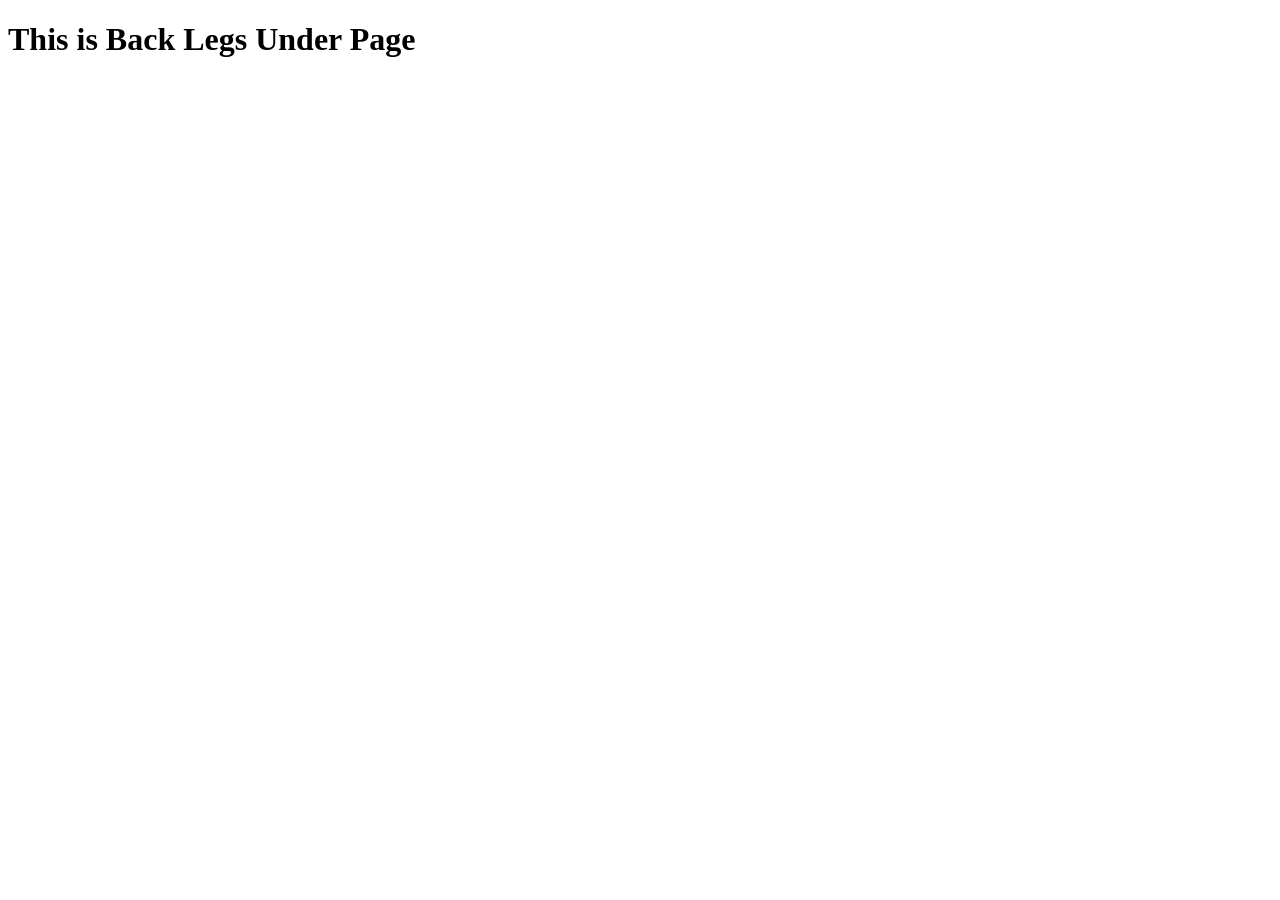
<file: muscles/back-legs-under.html>
<!DOCTYPE html>
<html lang="en">
    <head>
        <meta charset="UTF-8">
        <meta name="viewport" content="width=device-width, initial-scale=1.0">
        <title>This is Back Legs Page</title>
    </head>
    <body>
        <h1>This is Back Legs Under Page</h1>
    </body>
</html>
</file>
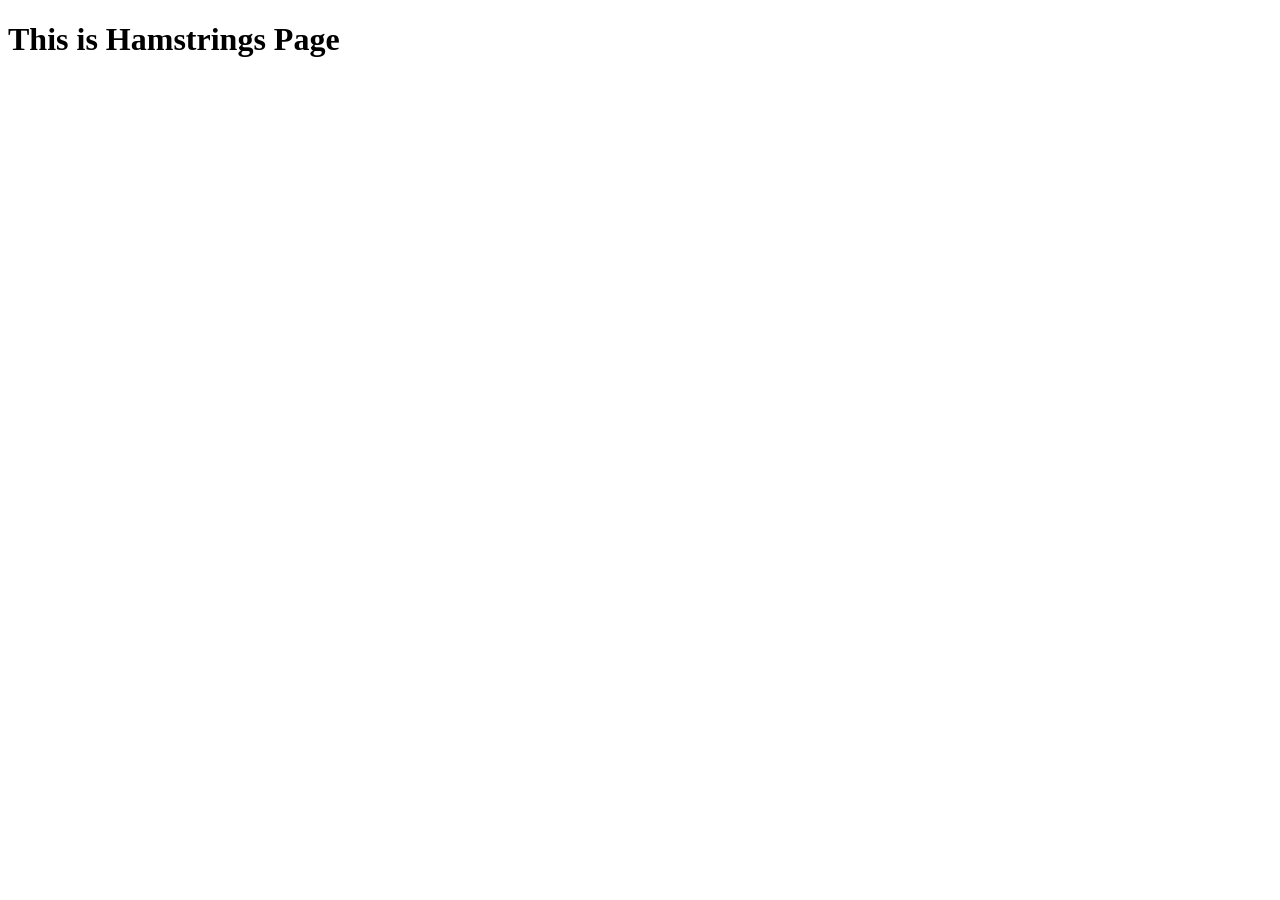
<file: muscles/back-legs.html>
<!DOCTYPE html>
<html lang="en">
    <head>
        <meta charset="UTF-8">
        <meta name="viewport" content="width=device-width, initial-scale=1.0">
        <title>Back Legs</title>
    </head>
    <body>
        <h1>This is Hamstrings Page</h1>
    </body>
</html>
</file>
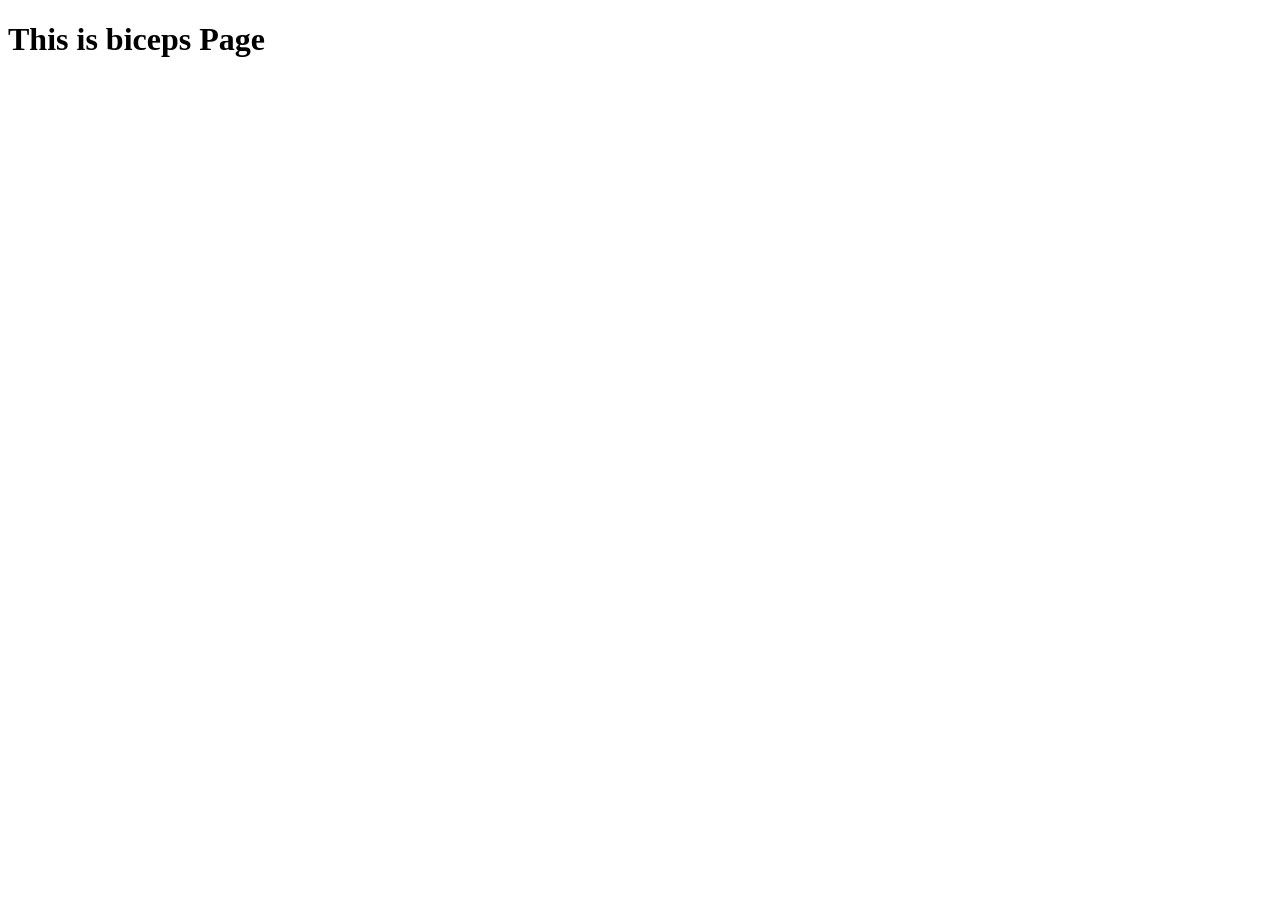
<file: muscles/biceps.html>
<!DOCTYPE html>
<html lang="en">
    <head>
        <meta charset="UTF-8">
        <meta name="viewport" content="width=device-width, initial-scale=1.0">
        <title>This is biceps Page</title>
    </head>
    <body>
        <h1>This is biceps Page</h1>
    </body>
</html>
</file>
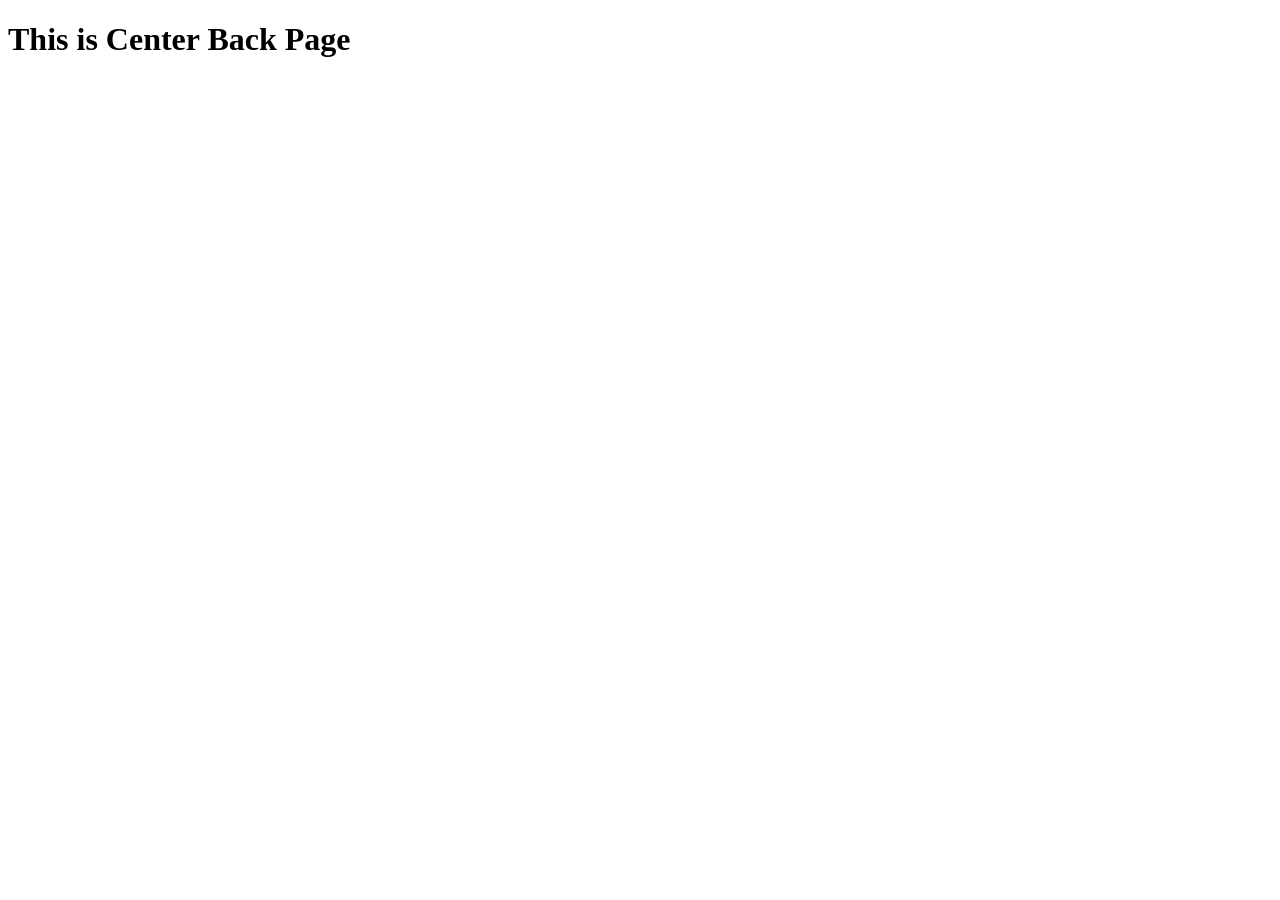
<file: muscles/center-back.html>
<!DOCTYPE html>
<html lang="en">
    <head>
        <meta charset="UTF-8">
        <meta name="viewport" content="width=device-width, initial-scale=1.0">
        <title>Center Back</title>
    </head>
    <body>
        <h1>This is Center Back Page</h1>
    </body>
</html>
</file>
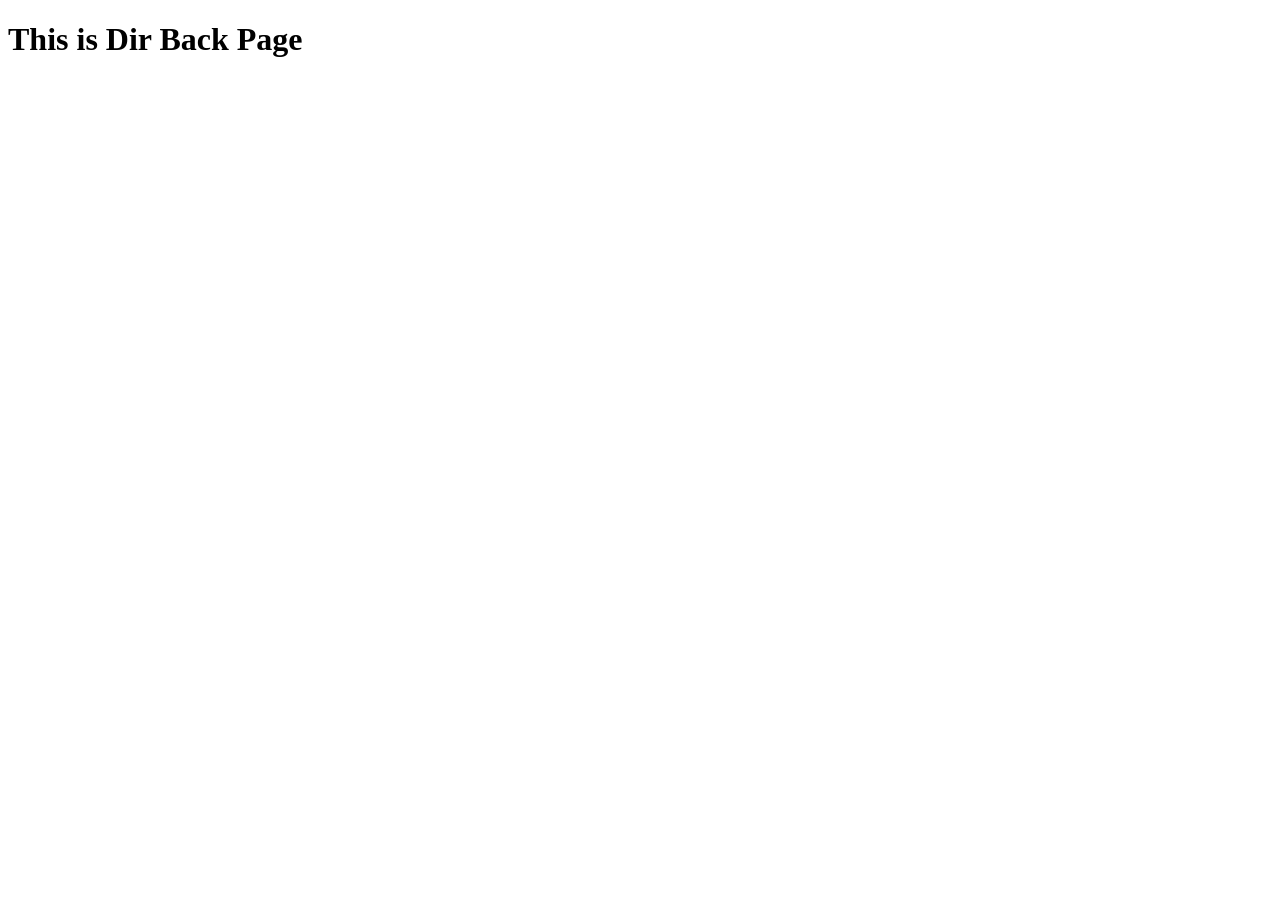
<file: muscles/dir-back.html>
<!DOCTYPE html>
<html lang="en">
    <head>
        <meta charset="UTF-8">
        <meta name="viewport" content="width=device-width, initial-scale=1.0">
        <title>Dir Back</title>
    </head>
    <body>
        <h1>This is Dir Back Page</h1>
    </body>
</html>
</file>
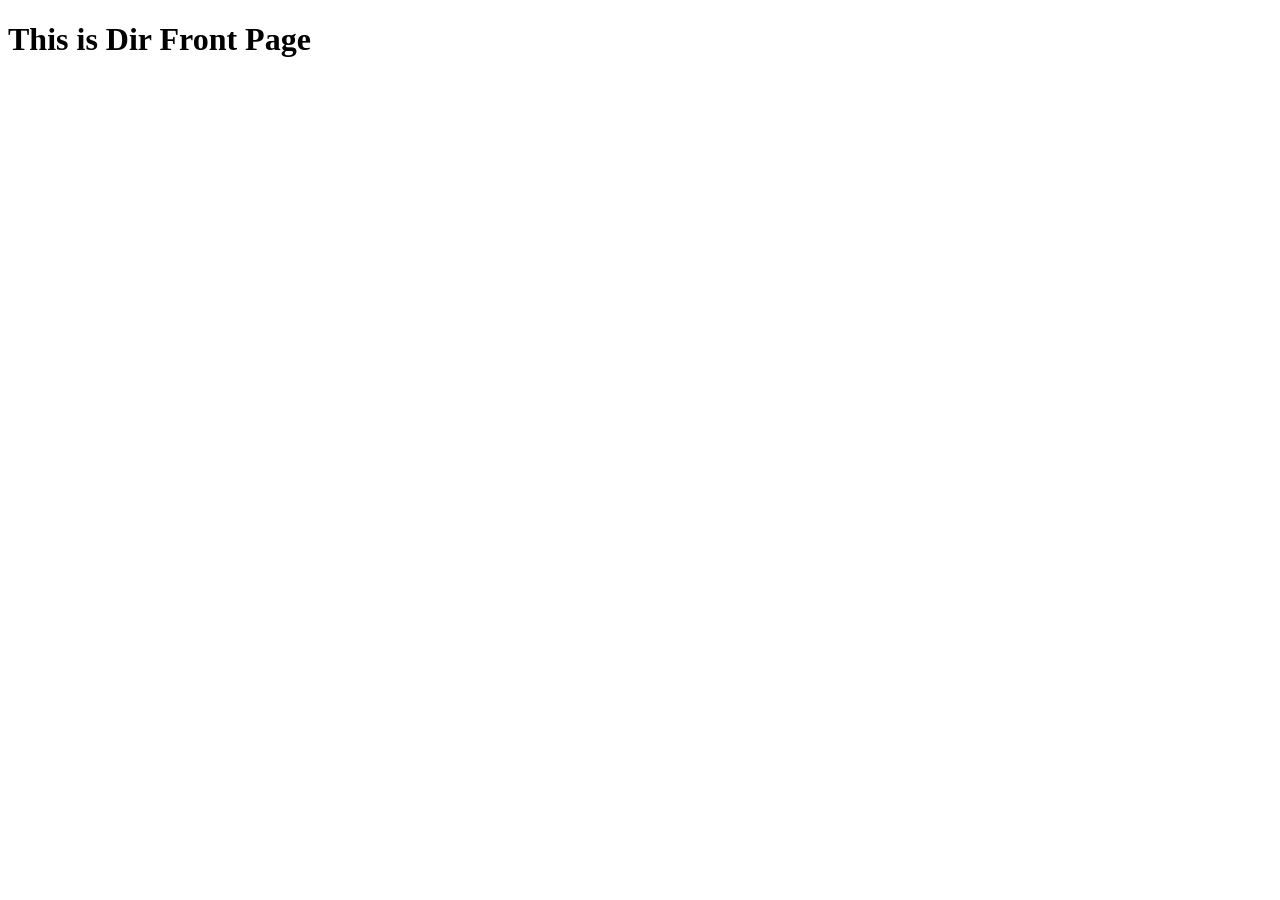
<file: muscles/dir-front.html>
<!DOCTYPE html>
<html lang="en">
    <head>
        <meta charset="UTF-8">
        <meta name="viewport" content="width=device-width, initial-scale=1.0">
        <title>Dir Front</title>
    </head>
    <body>
        <h1>This is Dir Front Page</h1>
    </body>
</html>
</file>
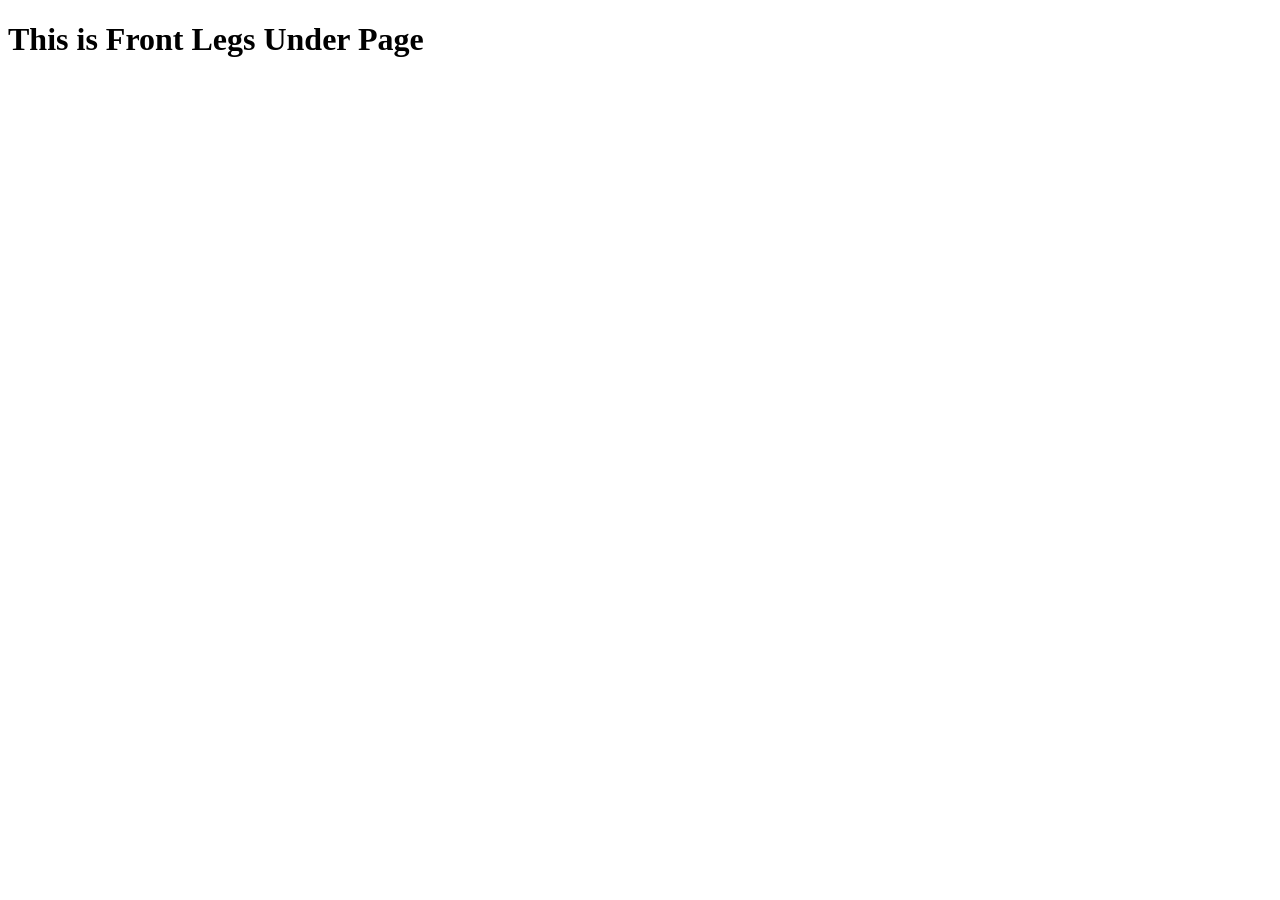
<file: muscles/front-legs-under.html>
<!DOCTYPE html>
<html lang="en">
    <head>
        <meta charset="UTF-8">
        <meta name="viewport" content="width=device-width, initial-scale=1.0">
        <title>Front Legs Under</title>
    </head>
    <body>
        <h1>This is Front Legs Under Page</h1>
    </body>
</html>
</file>
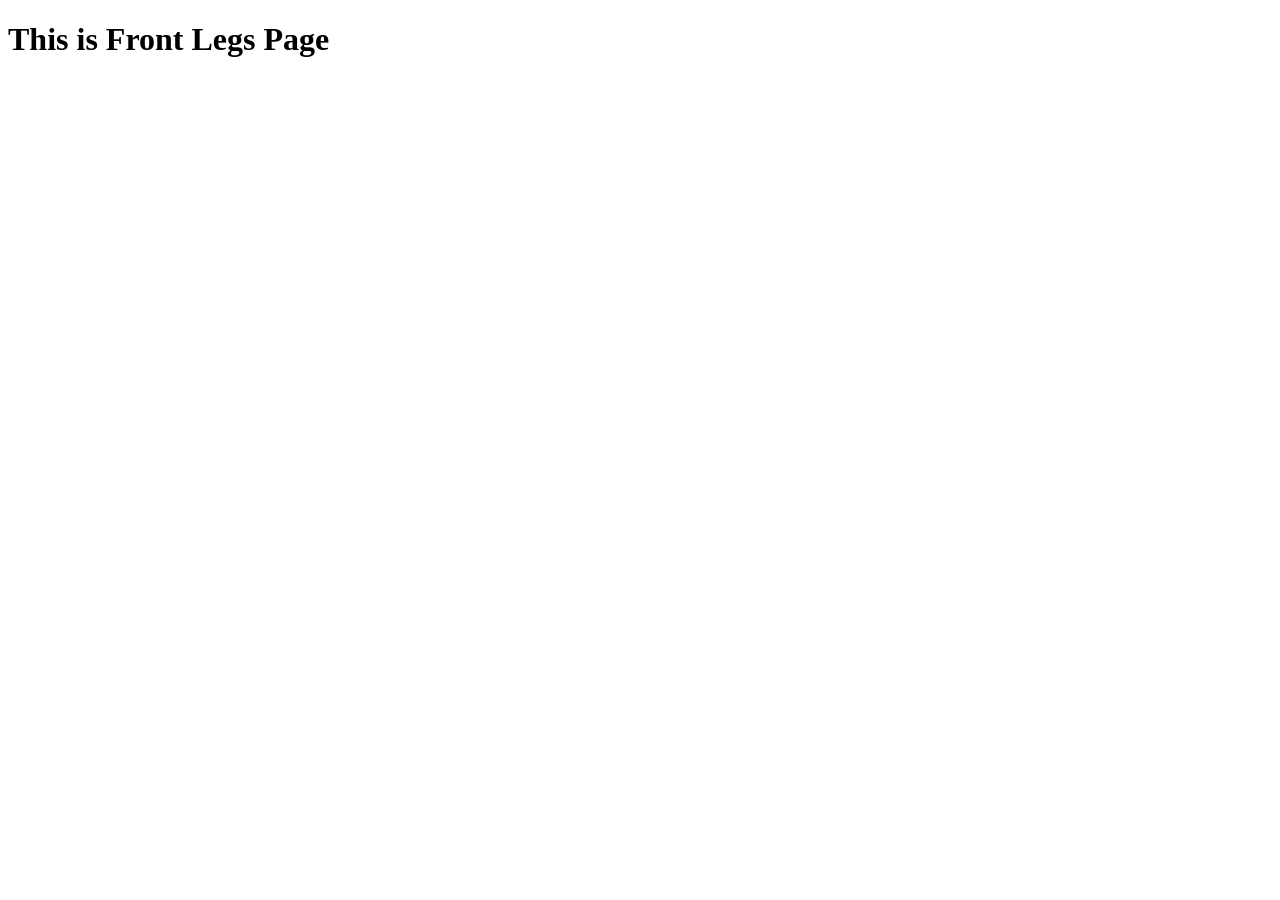
<file: muscles/front-legs.html>
<!DOCTYPE html>
<html lang="en">
    <head>
        <meta charset="UTF-8">
        <meta name="viewport" content="width=device-width, initial-scale=1.0">
        <title>Front Legs</title>
    </head>
    <body>
        <h1>This is Front Legs Page</h1>
    </body>
</html>
</file>
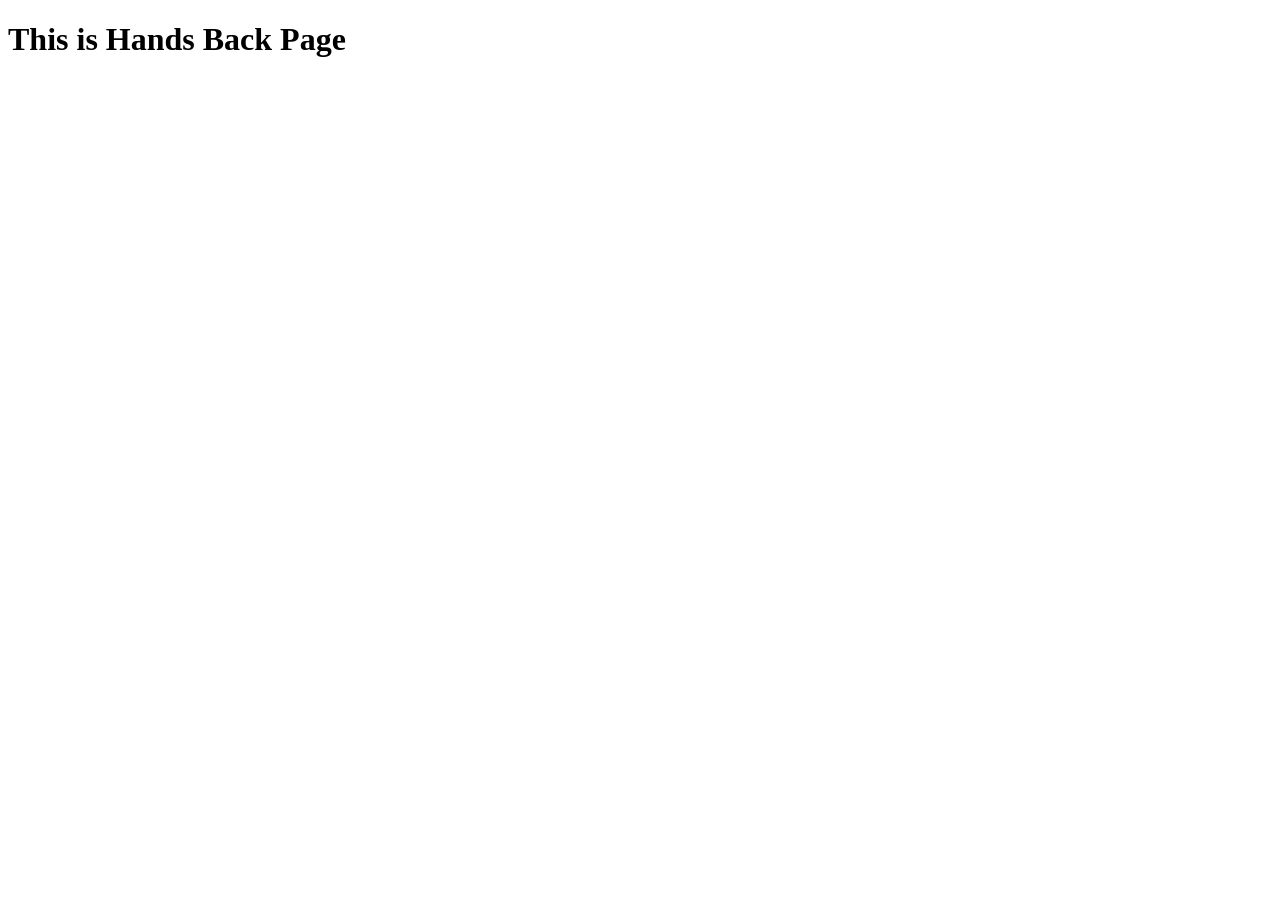
<file: muscles/hands-back.html>
<!DOCTYPE html>
<html lang="en">
    <head>
        <meta charset="UTF-8">
        <meta name="viewport" content="width=device-width, initial-scale=1.0">
        <title>Hands Back</title>
    </head>
    <body>
        <h1>This is Hands Back Page</h1>
    </body>
</html>
</file>
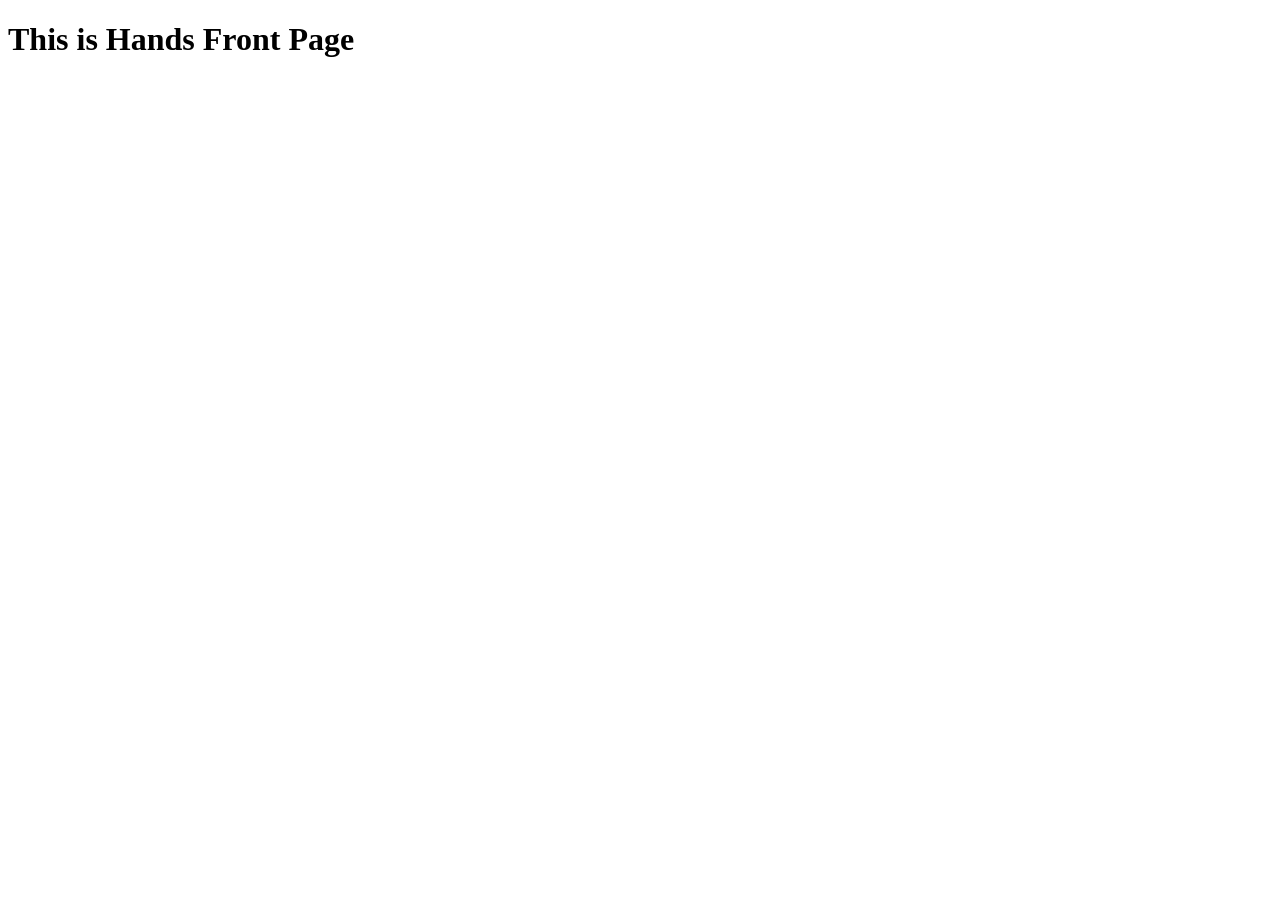
<file: muscles/hands-front.html>
<!DOCTYPE html>
<html lang="en">
    <head>
        <meta charset="UTF-8">
        <meta name="viewport" content="width=device-width, initial-scale=1.0">
        <title>Hands Front</title>
    </head>
    <body>
        <h1>This is Hands Front Page</h1>
    </body>
</html>
</file>
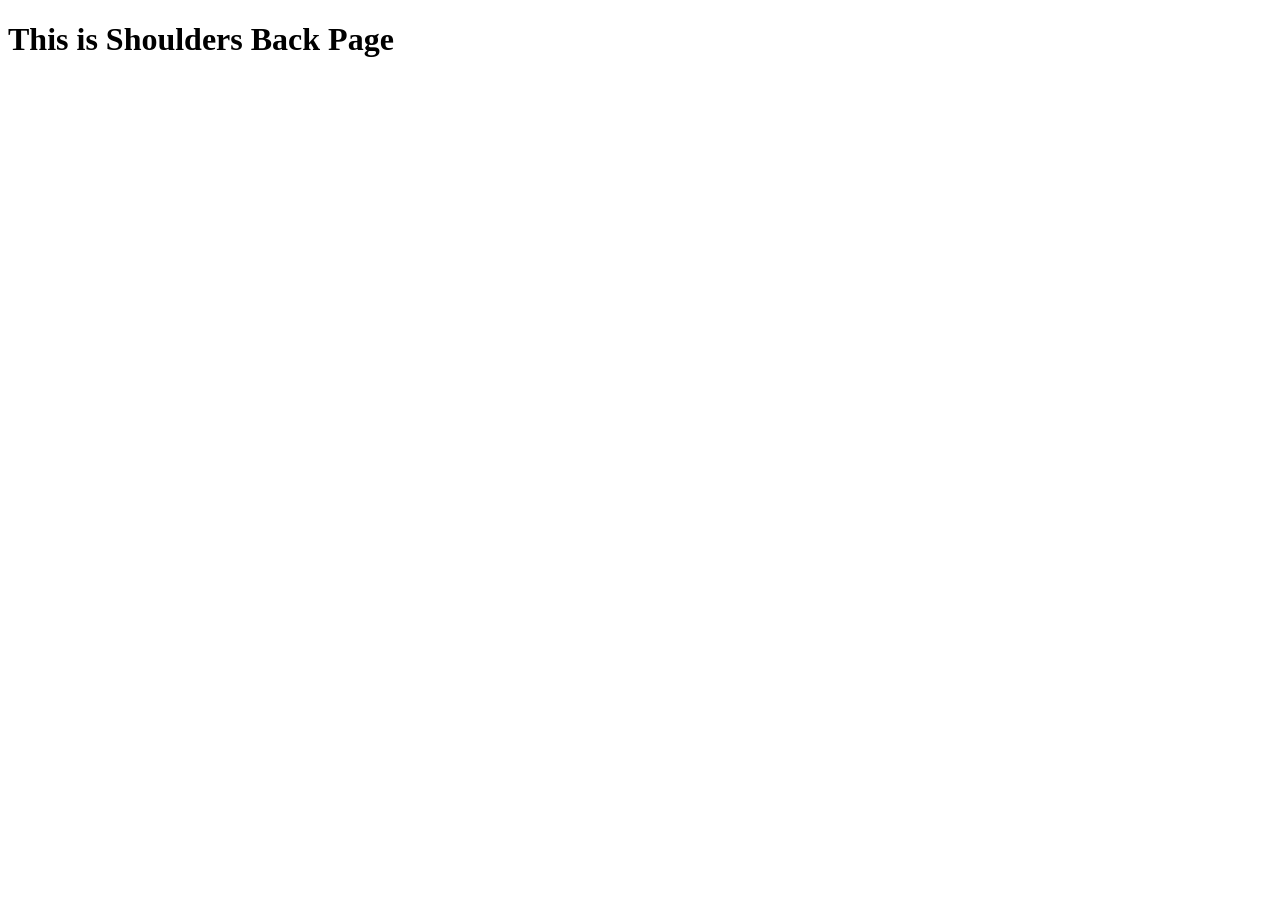
<file: muscles/shoulders-back.html>
<!DOCTYPE html>
<html lang="en">
    <head>
        <meta charset="UTF-8">
        <meta name="viewport" content="width=device-width, initial-scale=1.0">
        <title>Shoulders Back</title>
    </head>
    <body>
        <h1>This is Shoulders Back Page</h1>
    </body>
</html>
</file>
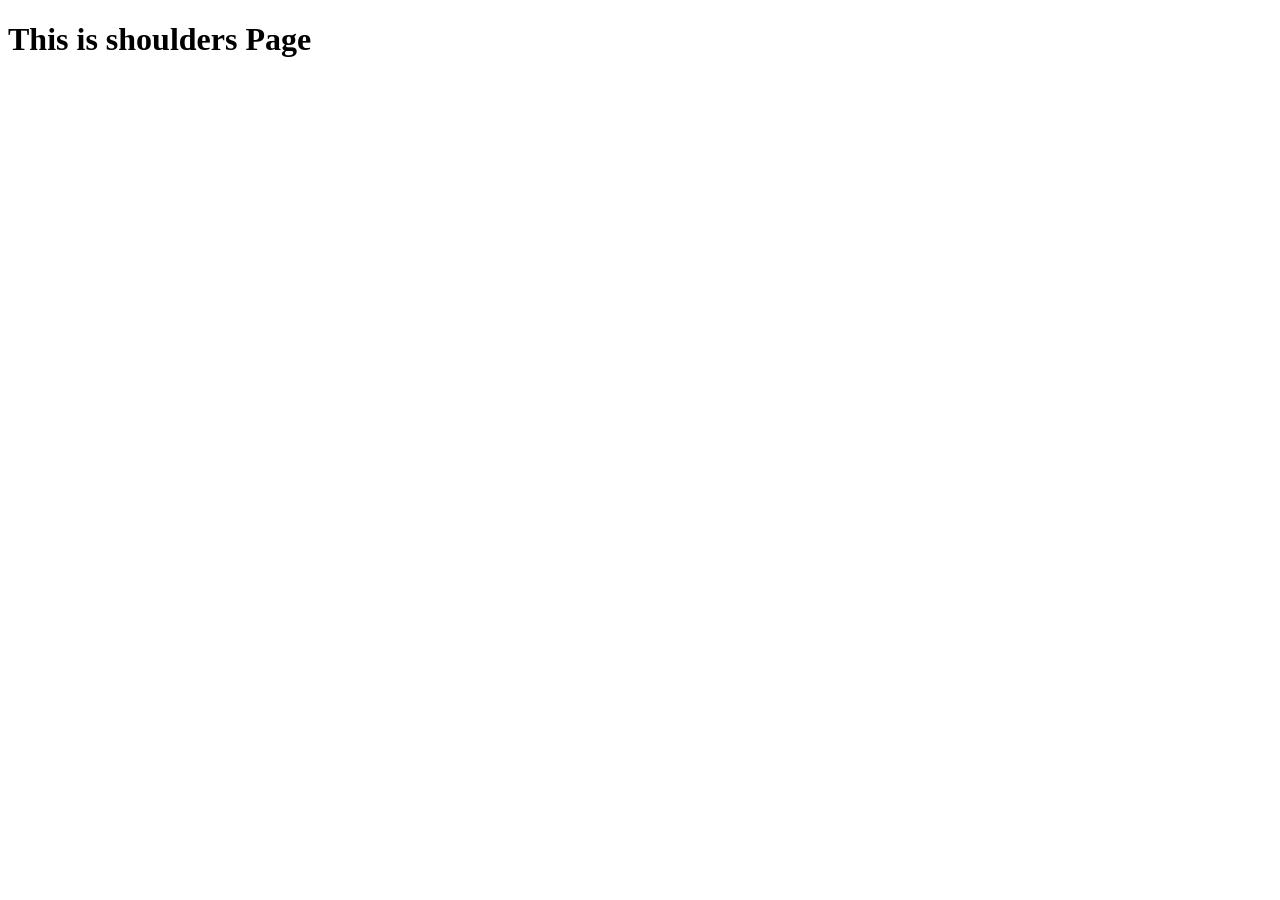
<file: muscles/shoulders.html>
<!DOCTYPE html>
<html lang="en">
    <head>
        <meta charset="UTF-8">
        <meta name="viewport" content="width=device-width, initial-scale=1.0">
        <title>This is shoulders Page</title>
    </head>
    <body>
        <h1>This is shoulders Page</h1>
    </body>
</html>
</file>
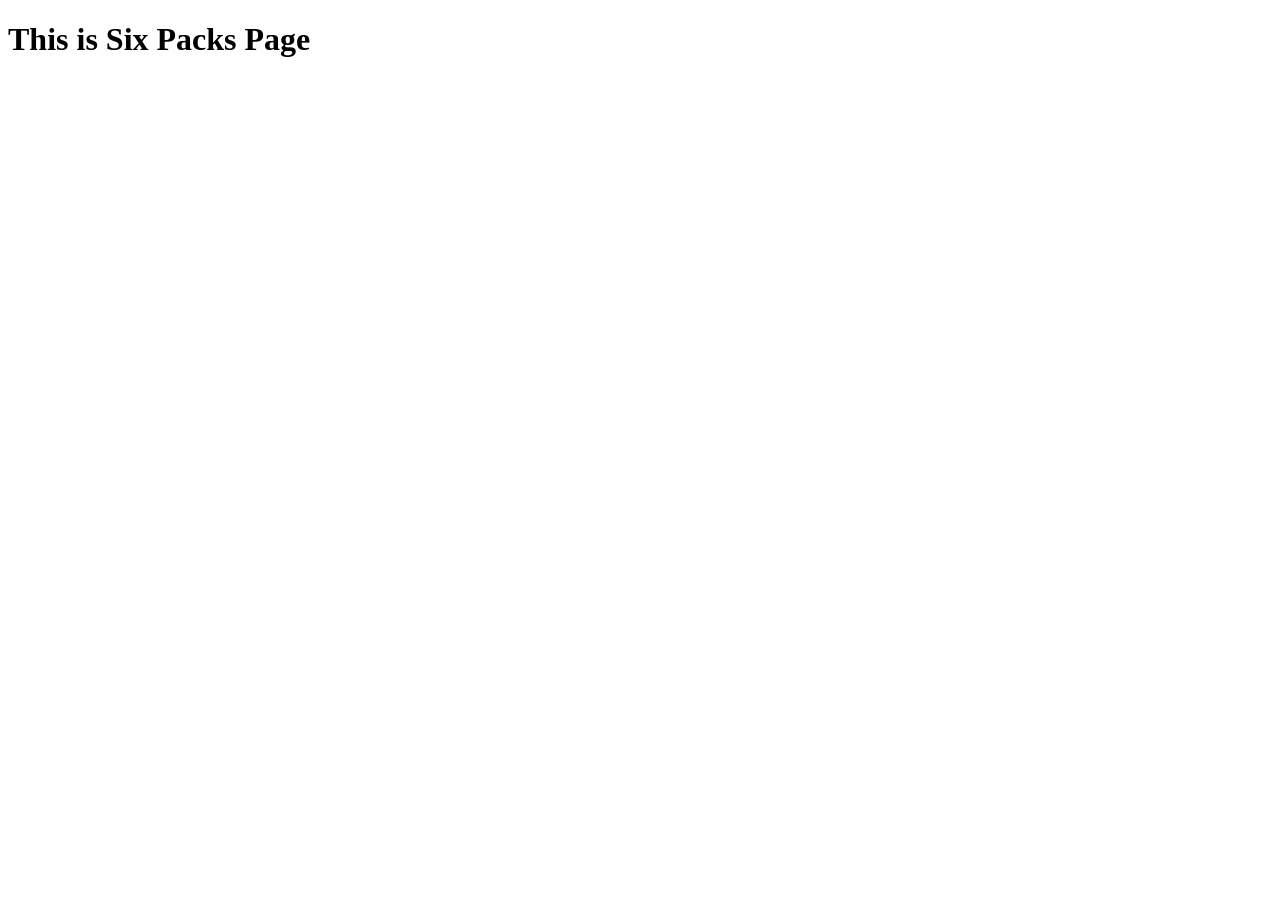
<file: muscles/six.html>
<!DOCTYPE html>
<html lang="en">
    <head>
        <meta charset="UTF-8">
        <meta name="viewport" content="width=device-width, initial-scale=1.0">
        <title>This is Six Packs Page</title>
    </head>
    <body>
        <h1>This is Six Packs Page</h1>
    </body>
</html>
</file>
<file: layout/css/master.css>
svg path {
    cursor: pointer;
    transition: fill 0.3s;
}
</file>
